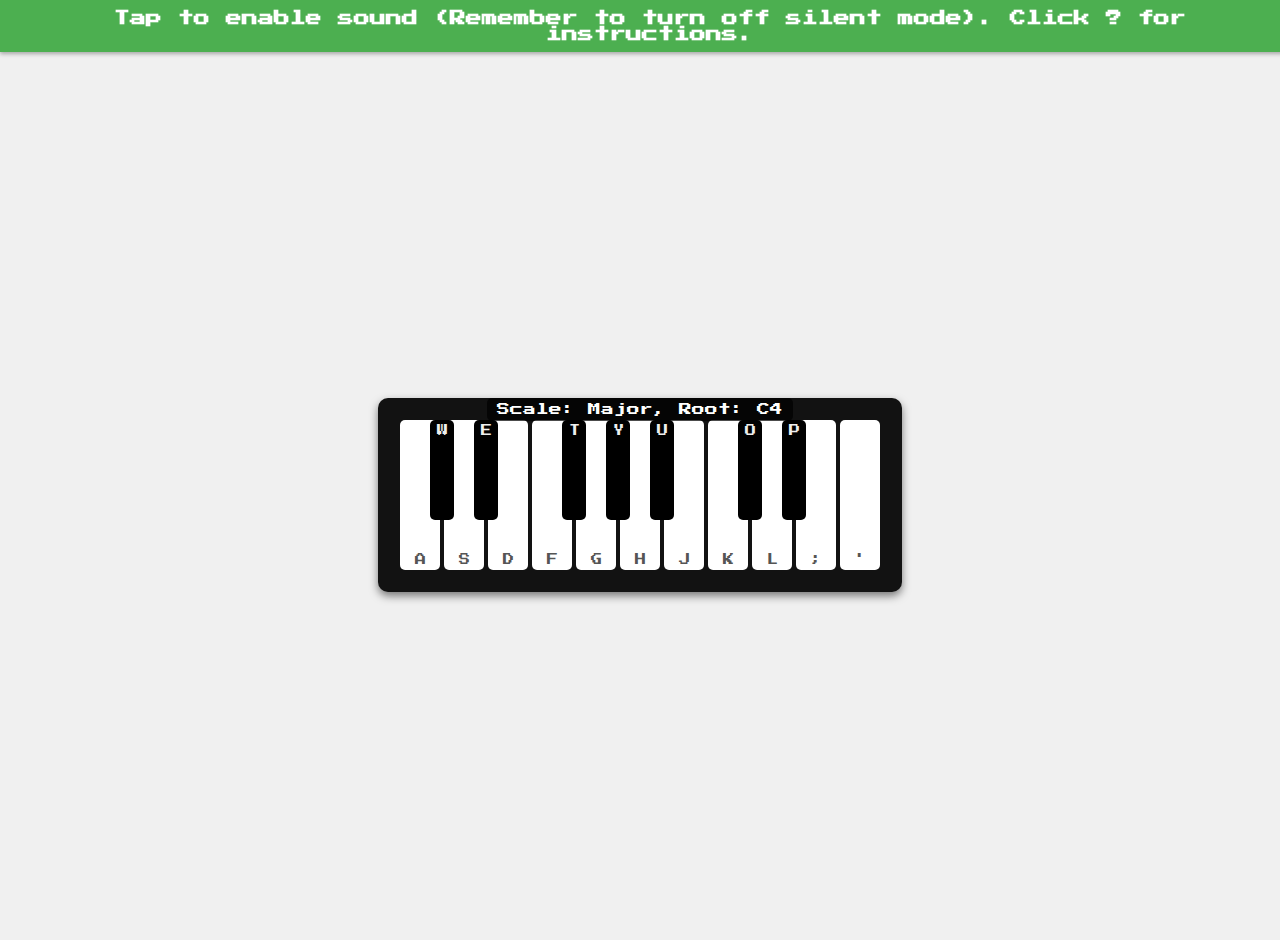
<file: keyboard/index.html>
<!DOCTYPE html>
<html lang="en">
<head>
    <meta charset="UTF-8">
    <meta name="viewport" content="width=device-width, initial-scale=1.0">
    <title>Scale-Based Keyboard</title>
    <link rel="icon"
          href="/static/favicon.ico"
          type="image/png">
    <link href="https://fonts.googleapis.com/css2?family=Press+Start+2P&display=swap" rel="stylesheet">
    <!-- <script src="https://unpkg.com/tone"></script> -->
    <style>
        body {
            display: flex;
            justify-content: center;
            align-items: center;
            min-height: 100vh;
            background-color: #f0f0f0;
            font-family: 'Press Start 2P', cursive;
            margin: 0;
            /* put instruction on top */
            flex-direction: column;
            padding: 20px;
        }

        .piano {
            display: flex;
            padding: 20px;
            border-radius: 10px;
            background-color: #121212;
            box-shadow: 0 4px 8px rgba(0, 0, 0, 0.5);
            overflow: hidden;
            user-select: none;
            position: relative;
        }

        .key {
            width: 40px;
            height: 150px;
            margin: 2px;
            border-radius: 5px;
            background-color: #fff;
            cursor: pointer;
            transition: background-color 0.1s ease;
            display: flex;
            justify-content: center;
            align-items: flex-end;
            padding-bottom: 5px;
            box-sizing: border-box;
            position: relative;
        }

        .key.black {
            background-color: #000;
            color: #fff;
            width: 24px;
            height: 100px;
            margin-left: -12px;
            margin-right: -12px;
            z-index: 1;
            align-items: flex-start;
            padding-bottom: 0;
            padding-top: 5px;
        }

        .key.active {
            background-color: #ddd;
        }

        .key.black.active {
            background-color: #333;
        }

        .key-label {
            font-size: 0.7em;
            color: #555;
        }

        .key.black .key-label {
            color: #eee;
        }

        @media (max-width: 768px) {
            .piano {
                transform: scale(0.9);
                transform-origin: center top;
                margin-bottom: 20px;
            }

            .key {
                width: 45px;
            }

            .key.black {
                width: 28px;
            }
        }

        @media (max-width: 600px) {
            .piano {
                transform: scale(0.8);
                transform-origin: center top;
            }

            body {
                padding: 10px;
            }
        }

        @media (max-width: 480px) {
            .piano {
                transform: scale(0.7);
                transform-origin: center top;
            }

            .controls-container {
                transform: scale(0.9);
                transform-origin: bottom right;
            }
        }

        .instrument-text {
            position: absolute;
            top: 0px;
            left: 50%;
            transform: translateX(-50%);
            color: white;
            font-size: 0.8em;
            pointer-events: none;
            background-color: rgba(0, 0, 0, 0.7);
            padding: 5px 10px;
            border-radius: 5px;
            z-index: 2;
            white-space: nowrap;
            overflow: hidden;
            text-overflow: ellipsis;
            max-width: 400px;
        }

        /* instruction */
        .instructions {
            position: relative;
            background-color: #121212;
            color: #fff;
            padding: 15px 25px;
            border-radius: 10px;
            box-shadow: 0 4px 8px rgba(0, 0, 0, 0.5);
            font-family: 'Press Start 2P', cursive;
            font-size: 0.7em;
            margin-bottom: 20px;
            max-width: 600px;
            line-height: 1.6;
        }

        .instructions-header {
            display: flex;
            justify-content: space-between;
            align-items: center;
            margin-bottom: 10px;
        }

        .instructions-header h3 {
            margin: 0;
            color: #4CAF50;
            font-size: 1.1em;
        }

        .instructions ul {
            list-style-type: none;
            padding-left: 0;
        }

        .instructions li {
            margin: 10px 0;
        }

        .scale-list {
            display: grid;
            grid-template-columns: repeat(3, 1fr);
            gap: 10px;
            margin-top: 10px;
            font-size: 0.9em;
        }

        .scale-list li {
            margin: 2px 0;
        }

        .key-icon {
            display: inline-block;
            background-color: #333;
            color: #fff;
            padding: 2px 5px;
            border-radius: 4px;
            margin-right: 5px;
            font-size: 0.9em;
        }

        .toggle-button {
            position: absolute;
            top: 10px;
            right: 10px;
            background-color: rgba(51, 51, 51, 0.7);
            color: #fff;
            border: none;
            border-radius: 50%;
            width: 24px;
            height: 24px;
            font-size: 16px;
            cursor: pointer;
            display: flex;
            justify-content: center;
            align-items: center;
            padding: 0;
            line-height: 1;
            z-index: 10;
        }

        .toggle-button:hover {
            background-color: rgba(68, 68, 68, 0.9);
        }

        .instructions-content {
            max-height: 1000px;
            overflow: hidden;
        }

        .instructions-content.hidden {
            max-height: 0;
        }

        .instructions.collapsed {
            background-color: transparent;
            box-shadow: none;
            padding: 0;
            width: 30px;
            height: 30px;
            display: flex;
            justify-content: center;
            align-items: center;
        }

        .instructions.collapsed .instructions-header {
            display: none;
        }

</style>
</head>
<body>

    <div class="instructions" id="instructionsContainer">
        <div class="instructions-header">
            <h3>Keyboard Controls</h3>
        </div>
        <button id="toggleInstructions" class="toggle-button">×</button>
        <div id="instructionsContent" class="instructions-content">
        <ul>
            <li><span class="key-icon">↑</span><span class="key-icon">↓</span> Change octave</li>
            <li><span class="key-icon">Shift</span> Reduce volume</li>
            <li><span class="key-icon">←</span><span class="key-icon">→</span> Change root note</li>
            <li><span class="key-icon">1</span>-<span class="key-icon">9</span> Change scale mode:
                <ul class="scale-list">
                    <li><span class="key-icon">1</span> Major</li>
                    <li><span class="key-icon">2</span> Dorian</li>
                    <li><span class="key-icon">3</span> Phrygian</li>
                    <li><span class="key-icon">4</span> Lydian</li>
                    <li><span class="key-icon">5</span> Mixolydian</li>
                    <li><span class="key-icon">6</span> Locrian</li>
                    <li><span class="key-icon">7</span> Harmonic Minor</li>
                    <li><span class="key-icon">8</span> Japanese</li>
                    <li><span class="key-icon">9</span> Blues</li>
                    <li><span class="key-icon">0</span> Chinese</li>
                </ul>
            </li>
            <li>Type to play notes (A-L, W-P keys)</li>
            <li>Recording:
                <ul>
                    <li><span class="key-icon">●</span> Start/stop recording</li>
                    <li><span class="key-icon">▶</span> Play/stop recorded music</li>
                    <li><span class="key-icon">♫</span> Playback in orignal (default) / current scale</li>
                    <li><span class="key-icon">↓</span> Save recording to file</li>
                    <li><span class="key-icon">↑</span> Load recording from file</li>
                </ul>
            </li>
        </ul>
        </div>
    </div>

    <div class="piano">
        <div class="instrument-text">Scale: Major, Root: C4</div>
        <div class="key" data-note="C4" data-key="a"><span class="key-label">A</span></div>
        <div class="key black" data-note="C#4" data-key="w"><span class="key-label">W</span></div>
        <div class="key" data-note="D4" data-key="s"><span class="key-label">S</span></div>
        <div class="key black" data-note="D#4" data-key="e"><span class="key-label">E</span></div>
        <div class="key" data-note="E4" data-key="d"><span class="key-label">D</span></div>
        <div class="key" data-note="F4" data-key="f"><span class="key-label">F</span></div>
        <div class="key black" data-note="F#4" data-key="t"><span class="key-label">T</span></div>
        <div class="key" data-note="G4" data-key="g"><span class="key-label">G</span></div>
        <div class="key black" data-note="G#4" data-key="y"><span class="key-label">Y</span></div>
        <div class="key" data-note="A4" data-key="h"><span class="key-label">H</span></div>
        <div class="key black" data-note="A#4" data-key="u"><span class="key-label">U</span></div>
        <div class="key" data-note="B4" data-key="j"><span class="key-label">J</span></div>
        <div class="key" data-note="C5" data-key="k"><span class="key-label">K</span></div>
        <div class="key black" data-note="C#5" data-key="o"><span class="key-label">O</span></div>
        <div class="key" data-note="D5" data-key="l"><span class="key-label">L</span></div>
        <div class="key black" data-note="D#5" data-key="p"><span class="key-label">P</span></div>
        <div class="key" data-note="E5" data-key=";"><span class="key-label">;</span></div>
        <div class="key" data-note="F5" data-key="'"><span class="key-label">'</span></div>
    </div>

    <script>

        // Create audio context initialization for mobile
        function initAudioContext() {
            const audioMessage = document.createElement('div');
            audioMessage.id = 'audio-message';
            audioMessage.textContent = 'Tap to enable sound (Remember to turn off silent mode). Click ? for instructions.';
            audioMessage.style.position = 'fixed';
            audioMessage.style.top = '0';
            audioMessage.style.left = '0';
            audioMessage.style.width = '100%';
            audioMessage.style.padding = '10px';
            audioMessage.style.backgroundColor = '#4CAF50';
            audioMessage.style.color = 'white';
            audioMessage.style.textAlign = 'center';
            audioMessage.style.zIndex = '1000';
            audioMessage.style.boxShadow = '0 2px 4px rgba(0,0,0,0.3)';
            audioMessage.style.fontWeight = 'bold';
            audioMessage.style.cursor = 'pointer'; // Add cursor pointer to show it's clickable
            document.body.appendChild(audioMessage);

            // Function to load Tone.js dynamically
            function loadToneJs() {
                return new Promise((resolve, reject) => {
                    // If Tone is already defined, resolve immediately
                    if (window.Tone) {
                        resolve(window.Tone);
                        return;
                    }

                    // Create script element to load Tone.js
                    const script = document.createElement('script');
                    script.src = 'https://unpkg.com/tone';
                    script.async = true;

                    script.onload = () => {
                        console.log('Tone.js loaded successfully');
                        resolve(window.Tone);
                    };

                    script.onerror = () => {
                        reject(new Error('Failed to load Tone.js'));
                    };

                    document.head.appendChild(script);
                });
            }

            async function startAudio() {
                try {
                    // First load Tone.js if not already loaded
                    const Tone = await loadToneJs();

                    // Then start audio context
                    await Tone.start();
                    console.log('Audio context started');

                    // Remove message and initialize the keyboard
                    document.body.removeChild(audioMessage);
                    initializeKeyboard();
                } catch (error) {
                    console.error('Error starting audio:', error);
                    audioMessage.textContent = 'Error loading audio. Tap to try again.';
                }

                // Remove event listeners
                document.removeEventListener('touchstart', startAudio);
                document.removeEventListener('mousedown', startAudio);
                document.removeEventListener('keydown', startAudio);
                if (audioMessage) {
                    audioMessage.removeEventListener('click', startAudio);
                }
            }

            // Add click handler directly to the message
            audioMessage.addEventListener('click', startAudio);

            // Also listen for any interaction
            document.addEventListener('touchstart', startAudio);
            document.addEventListener('mousedown', startAudio);
            document.addEventListener('keydown', startAudio);
        }

        // Call the function to set up audio context initialization
        initAudioContext();

        // window.addEventListener('load', () => {
        function initializeKeyboard() {
            const piano = document.querySelector('.piano');
            const keys = document.querySelectorAll('.key');
            const pressedKeys = new Set();
            let octave = 4;
            let activeKeys = new Map();
            let velocity = 0.8;
            let currentScale = 1;
            let rootNote = 'C';
            let instrumentText = document.querySelector('.instrument-text');
            const synths = {
                1: new Tone.PolySynth(Tone.Synth).toDestination(),
            };
            let currentSynth = synths[1];

            const scales = {
                1: { name: "Major", intervals: [0, 2, 4, 5, 7, 9, 11] },
                2: { name: "Dorian", intervals: [0, 2, 3, 5, 7, 9, 10] },
                3: { name: "Phrygian", intervals: [0, 1, 3, 5, 7, 8, 10] },
                4: { name: "Lydian", intervals: [0, 2, 4, 6, 7, 9, 11] },
                5: { name: "Mixolydian", intervals: [0, 2, 4, 5, 7, 9, 10] },
                6: { name: "Locrian", intervals: [0, 1, 3, 5, 6, 8, 10] },
                7: { name: "Harmonic Minor", intervals: [0, 2, 3, 5, 7, 8, 11] },
                8: { name: "Japanese", intervals: [0, 2, 3, 7, 8] },
                // 9: { name: "Blues", intervals: [0, 2, 3, 4, 5, 7, 10] },
                9: { name: "Pentatonic (m)", intervals: [0, 3, 5, 7, 10] },
                // 0: { name: "Custom", intervals: [0, 1, 2, 3, 4, 5, 6, 7, 8, 9, 10, 11] }
                0: { name: "Chinese", intervals: [0, 2, 4, 7, 9] }
            };

            const notes = ['C', 'C#', 'D', 'D#', 'E', 'F', 'F#', 'G', 'G#', 'A', 'A#', 'B'];
            const keyMap = {
                'a': 0, 'w': 1, 's': 2, 'e': 3, 'd': 4,
                'f': 5, 't': 6, 'g': 7, 'y': 8, 'h': 9,
                'u': 10, 'j': 11, 'k': 12, 'o': 13, 'l': 14,
                'p': 15, ';': 16, "'": 17
            };

            const whiteKeys = ['a', 's', 'd', 'f', 'g', 'h', 'j', 'k', 'l', ';', "'"];
            const blackKeys = ['w', 'e', 't', 'y', 'u', 'o', 'p'];

            function getNoteFromInterval(rootNote, interval, octave) {
                const rootNoteIndex = notes.indexOf(rootNote);
                if (rootNoteIndex === -1) {
                    console.error("Invalid root note:", rootNote);
                    return '';
                }
                let noteIndex = (rootNoteIndex + interval) % 12;
                if (noteIndex < 0) {
                    noteIndex += 12;
                }
                let newOctave = octave + Math.floor((rootNoteIndex + interval) / 12);
                return { noteName: notes[noteIndex], octave: newOctave };
            }

            function updateNotes() {
                const scale = scales[currentScale];
                const rootNoteIndex = notes.indexOf(rootNote);
                const currentOctave = parseInt(octave);

                const scaleNotes = scale.intervals.map(interval => {
                    const noteInfo = getNoteFromInterval(rootNote, interval, currentOctave);
                    return noteInfo.noteName + noteInfo.octave;
                });

                const whiteKeyOrder = whiteKeys;
                const blackKeyOrder = blackKeys;
                const blackKeyOffsets = [1, 3, 6, 8, 10, 13, 15];

                whiteKeyOrder.forEach((keyDataKey, index) => {
                    const keyElement = document.querySelector(`[data-key="${keyDataKey}"]`);
                    if (keyElement) {
                        const scaleIndex = index % scaleNotes.length;
                        const octaveOffset = Math.floor(index / scaleNotes.length);
                        const baseNote = scaleNotes[scaleIndex].slice(0, -1);
                        const baseOctave = parseInt(scaleNotes[scaleIndex].slice(-1));
                        keyElement.dataset.note = baseNote + (baseOctave + octaveOffset);
                    }
                });

                blackKeyOrder.forEach((keyDataKey, index) => {
                    const keyElement = document.querySelector(`[data-key="${keyDataKey}"]`);
                    if (keyElement && index < blackKeyOffsets.length) {
                        const noteInfo = getNoteFromInterval(rootNote, blackKeyOffsets[index], currentOctave);
                        keyElement.dataset.note = noteInfo.noteName + noteInfo.octave;
                    }
                });

                updateKeyColors();
            }

            function updateKeyColors() {
                const scale = scales[currentScale];
                keys.forEach(key => {
                    const note = key.dataset.note;
                    const noteName = note.slice(0, -1);
                    const isScaleNote = scale.intervals.some(interval => {
                        const calculatedNoteInfo = getNoteFromInterval(rootNote, interval, parseInt(octave));
                        return calculatedNoteInfo.noteName === noteName;
                    });

                    // Check if this is the root note or an octave of the root note
                    const isRootNote = noteName === rootNote;

                    if (whiteKeys.includes(key.dataset.key)) {
                        if (!isScaleNote) {
                            console.warn("White key playing a non-scale note:", note);
                            key.classList.add('black'); // Indicate error visually
                        } else {
                            key.classList.remove('black');
                        }
                        // Add root note highlighting
                        if (isRootNote) {
                            key.style.borderLeft = '5px solid #4CAF50';
                            key.style.borderRight = '5px solid #4CAF50';
                            key.style.borderTop = '5px solid #4CAF50';
                            // key.style.borderBottom = '5px solid #4CAF50';
                        } else {
                            key.style.borderLeft = '';
                            key.style.borderRight = '';
                            key.style.borderTop = '';
                            // key.style.borderBottom = '';
                        }
                    } else if (blackKeys.includes(key.dataset.key)) {
                        const baseNoteIndex = notes.indexOf(noteName);
                        const isSharpOrFlat = baseNoteIndex !== -1 && notes[baseNoteIndex].includes('#');
                        if (!isSharpOrFlat && isScaleNote) {
                            key.classList.remove('black'); // Allow black keys to be part of the scale (e.g., F# in G Major)
                        } else if (isSharpOrFlat) {
                            key.classList.add('black');
                        } else if (!isScaleNote) {
                            key.classList.add('black');
                        }
                        // Add root note highlighting for black keys
                        if (isRootNote) {
                            key.style.borderLeft = '5px solid #4CAF50';
                            key.style.borderRight = '5px solid #4CAF50';
                            key.style.borderTop = '5px solid #4CAF50';
                            // key.style.borderBottom = '5px solid #4CAF50';
                        } else {
                            key.style.borderLeft = '';
                            key.style.borderRight = '';
                            key.style.borderTop = '';
                            // key.style.borderBottom = '';
                        }
                    }
                });
            }

            function updateInstrumentText() {
                instrumentText.textContent = `Scale: ${scales[currentScale].name}, Root: ${rootNote}${octave}`;
            }

            // Save load functionalities start
            // Add recording functionality
            let isRecording = false;
            let recordedNotes = [];
            let recordingStartTime = 0;
            let recordingTimer = null;
            let isPlaying = false;
            let playbackTimer = null;

            function startRecording() {
                if (isRecording) return;
                isRecording = true;
                recordedNotes = [];
                recordingStartTime = Date.now();
                updateRecordButton();

                // Show recording indicator
                const recordingIndicator = document.createElement('div');
                recordingIndicator.id = 'recording-indicator';
                recordingIndicator.textContent = 'Recording...';
                recordingIndicator.style.position = 'absolute';
                recordingIndicator.style.bottom = '10px';
                recordingIndicator.style.left = '50%';
                recordingIndicator.style.transform = 'translateX(-50%)';
                recordingIndicator.style.color = 'red';
                recordingIndicator.style.fontWeight = 'bold';
                recordingIndicator.style.padding = '5px 10px';
                recordingIndicator.style.backgroundColor = 'rgba(0, 0, 0, 0.7)';
                recordingIndicator.style.borderRadius = '5px';
                recordingIndicator.style.zIndex = '3';
                piano.appendChild(recordingIndicator);
            }

            function stopRecording() {
                if (!isRecording) return;
                isRecording = false;
                updateRecordButton();

                // Remove recording indicator
                const recordingIndicator = document.getElementById('recording-indicator');
                if (recordingIndicator) recordingIndicator.remove();

                // Show save dialog if we have recorded notes
                if (recordedNotes.length > 0) {
                    showSaveDialog();
                }
            }

            // function recordNote(note, velocity, isNoteOn) {
            //     if (!isRecording) return;
            //     const timestamp = Date.now() - recordingStartTime;
            //     recordedNotes.push({
            //         note,
            //         velocity,
            //         timestamp,
            //         isNoteOn
            //     });
            // }

            // Update the recordNote function to store relative scale information
            function recordNote(note, velocity, isNoteOn) {
                if (!isRecording) return;
                const timestamp = Date.now() - recordingStartTime;

                // Extract the note name and octave
                const noteName = note.slice(0, -1);  // e.g., "C" from "C4"
                const noteOctave = parseInt(note.slice(-1));

                // Find the current scale and root note at this point in time
                const currentScaleInfo = {
                    scale: currentScale,
                    scaleName: scales[currentScale].name,
                    rootNote: rootNote,
                    octave: noteOctave
                };

                // Calculate relative position in the scale
                const rootIndex = notes.indexOf(rootNote);
                const noteIndex = notes.indexOf(noteName);

                // Calculate the relative position considering octaves
                // below incorrect calculate C5-B4 (should be 1 semitone but calculated as 12+11)
                // const absoluteSemitones = (noteOctave - octave) * 12 + ((noteIndex - rootIndex + 12) % 12);
                const absoluteSemitones = (noteOctave - octave) * 12 + noteIndex - rootIndex;

                // Find degree in the scale (1-based index in the scale)
                const scaleIntervals = scales[currentScale].intervals;
                let scaleDegree = -1;
                let closestScaleTone = -1;

                for (let i = 0; i < scaleIntervals.length; i++) {
                    if (scaleIntervals[i] === (noteIndex - rootIndex + 12) % 12) {
                        scaleDegree = i + 1; // 1-based index
                        break;
                    }

                    // Find closest scale tone if not exact match
                    if (closestScaleTone === -1 ||
                        Math.abs(scaleIntervals[i] - (noteIndex - rootIndex + 12) % 12) <
                        Math.abs(scaleIntervals[closestScaleTone] - (noteIndex - rootIndex + 12) % 12)) {
                        closestScaleTone = i;
                    }
                }

                recordedNotes.push({
                    note, // Keep the actual note for backward compatibility
                    velocity,
                    timestamp,
                    isNoteOn,
                    scaleInfo: currentScaleInfo,
                    relativeInfo: {
                        rootNote: rootNote,
                        absoluteSemitones: absoluteSemitones,
                        scaleDegree: scaleDegree,
                        isScaleTone: scaleDegree !== -1
                    }
                });
            }

            function playRecording(useOriginalScale = false) {
                if (isPlaying || recordedNotes.length === 0) return;
                isPlaying = true;
                updatePlayButton();

                let currentIndex = 0;
                const startTime = Date.now();

                // Store the original scale and root note to restore later if needed
                const originalUIScale = currentScale;
                const originalUIRoot = rootNote;
                const originalUIOctave = octave;

                // Only track scale changes if we're using the original scale
                const scaleChangePoints = [];
                if (useOriginalScale) {
                    let lastScale = null;
                    recordedNotes.forEach((note, index) => {
                        if (note.scaleInfo && (!lastScale ||
                            lastScale.scale !== note.scaleInfo.scale ||
                            lastScale.rootNote !== note.scaleInfo.rootNote ||
                            lastScale.octave !== note.scaleInfo.octave)) {

                            scaleChangePoints.push({
                                index: index,
                                timestamp: note.timestamp,
                                scaleInfo: note.scaleInfo
                            });
                            lastScale = note.scaleInfo;
                        }
                    });
                }

                playbackTimer = setInterval(() => {
                    const currentTime = Date.now() - startTime;

                    // Only apply scale changes if we're using the original scale
                    if (useOriginalScale) {
                        for (const changePoint of scaleChangePoints) {
                            if (changePoint.timestamp <= currentTime && !changePoint.applied) {
                                // Update the UI scale
                                currentScale = changePoint.scaleInfo.scale;
                                rootNote = changePoint.scaleInfo.rootNote;
                                octave = changePoint.scaleInfo.octave;
                                updateNotes();
                                updateInstrumentText();
                                changePoint.applied = true;
                            }
                        }
                    }

                    while (currentIndex < recordedNotes.length && recordedNotes[currentIndex].timestamp <= currentTime) {
                        const noteEvent = recordedNotes[currentIndex];

                        // Determine which note to play
                        let noteToPlay = noteEvent.note;

                        // If we're not using the original scale, calculate the note based on relative position
                        if (!useOriginalScale && noteEvent.relativeInfo) {
                            const relativeInfo = noteEvent.relativeInfo;

                            if (relativeInfo.scaleDegree !== -1) {
                                // It's a scale tone - use the corresponding degree in the current scale
                                const currentScaleIntervals = scales[currentScale].intervals;

                                // Get the degree within the current scale
                                const degreeIndex = (relativeInfo.scaleDegree - 1) % currentScaleIntervals.length;
                                const interval = currentScaleIntervals[degreeIndex];
                                const extra_octaves = Math.floor(relativeInfo.absoluteSemitones / 12);
                                const noteInfo = getNoteFromInterval(rootNote, interval, parseInt(octave));
                                noteToPlay = noteInfo.noteName + (noteInfo.octave + extra_octaves);
                            } else {
                                // It's not a scale tone - use absolute semitones from root
                                const rootIndex = notes.indexOf(rootNote);
                                const noteSemitoneDistance = relativeInfo.absoluteSemitones + rootIndex;
                                const targetOctave = parseInt(octave) + Math.floor(noteSemitoneDistance / 12);
                                const targetSemitone = noteSemitoneDistance % 12;
                                noteToPlay = notes[targetSemitone] + targetOctave;
                            }

                        }

                        if (noteEvent.isNoteOn) {
                            playSound(noteToPlay, noteEvent.velocity);

                            // Highlight the key
                            const keyElement = findKeyByNote(noteToPlay);
                            if (keyElement) keyElement.classList.add('active');
                        } else {
                            stopSound(noteToPlay);

                            // Remove highlight
                            const keyElement = findKeyByNote(noteToPlay);
                            if (keyElement) keyElement.classList.remove('active');
                        }

                        currentIndex++;
                    }

                    if (currentIndex >= recordedNotes.length) {
                        stopPlayback();

                        // If we were using the original scale, restore the UI to what it was
                        if (useOriginalScale) {
                            setTimeout(() => {
                                currentScale = originalUIScale;
                                rootNote = originalUIRoot;
                                octave = originalUIOctave;
                                updateNotes();
                                updateInstrumentText();
                            }, 500); // Small delay to let final notes finish
                        }
                    }
                }, 10);
            }

            function stopPlayback() {
                if (!isPlaying) return;
                clearInterval(playbackTimer);
                isPlaying = false;
                updatePlayButton();

                // Release all keys that might still be pressed
                releaseAllKeys();
            }

            function findKeyByNote(noteName) {
                let foundKey = null;
                keys.forEach(key => {
                    if (key.dataset.note === noteName) {
                        foundKey = key;
                    }
                });
                return foundKey;
            }

            function updateRecordButton() {
                const recordButton = document.getElementById('record-button');
                if (recordButton) {
                    recordButton.textContent = isRecording ? '■' : '●';
                    recordButton.style.backgroundColor = isRecording ? '#ff5252' : '#616161';
                }
            }

            function updatePlayButton() {
                const playButton = document.getElementById('play-button');
                if (playButton) {
                    playButton.textContent = isPlaying ? '■' : '▶';
                    playButton.style.backgroundColor = isPlaying ? '#ff9800' : '#616161';
                }
            }

            function showSaveDialog() {
                // Create modal dialog
                const modal = document.createElement('div');
                modal.style.position = 'fixed';
                modal.style.top = '0';
                modal.style.left = '0';
                modal.style.width = '100%';
                modal.style.height = '100%';
                modal.style.backgroundColor = 'rgba(0, 0, 0, 0.7)';
                modal.style.display = 'flex';
                modal.style.justifyContent = 'center';
                modal.style.alignItems = 'center';
                modal.style.zIndex = '1000';

                // Create dialog content
                const dialog = document.createElement('div');
                dialog.style.backgroundColor = '#121212';
                dialog.style.padding = '20px';
                dialog.style.borderRadius = '10px';
                dialog.style.width = '80%';
                dialog.style.maxWidth = '400px';
                dialog.style.fontFamily = "'Press Start 2P', cursive";
                dialog.style.color = 'white';

                // Title
                const title = document.createElement('h3');
                title.textContent = 'Save Recording';
                title.style.marginTop = '0';
                title.style.color = '#4CAF50';

                // File name input
                const fileNameLabel = document.createElement('label');
                fileNameLabel.textContent = 'Recording Name:';
                fileNameLabel.style.display = 'block';
                fileNameLabel.style.marginBottom = '5px';

                const fileNameInput = document.createElement('input');
                fileNameInput.type = 'text';
                fileNameInput.value = `Piano_Recording_${new Date().toISOString().slice(0,10)}`;
                fileNameInput.style.width = '100%';
                fileNameInput.style.padding = '8px';
                fileNameInput.style.marginBottom = '15px';
                fileNameInput.style.backgroundColor = '#333';
                fileNameInput.style.border = 'none';
                fileNameInput.style.borderRadius = '4px';
                fileNameInput.style.color = 'white';
                fileNameInput.style.fontFamily = "'Press Start 2P', cursive";
                fileNameInput.style.fontSize = '0.8em';

                // Format selection
                const formatLabel = document.createElement('label');
                formatLabel.textContent = 'Format:';
                formatLabel.style.display = 'block';
                formatLabel.style.marginBottom = '5px';

                const formatSelect = document.createElement('select');
                formatSelect.style.width = '100%';
                formatSelect.style.padding = '8px';
                formatSelect.style.marginBottom = '20px';
                formatSelect.style.backgroundColor = '#333';
                formatSelect.style.border = 'none';
                formatSelect.style.borderRadius = '4px';
                formatSelect.style.color = 'white';
                formatSelect.style.fontFamily = "'Press Start 2P', cursive";
                formatSelect.style.fontSize = '0.8em';

                const formatOptions = ['JSON', 'MIDI-like (JSON)'];
                formatOptions.forEach(format => {
                    const option = document.createElement('option');
                    option.value = format;
                    option.textContent = format;
                    formatSelect.appendChild(option);
                });

                // Buttons
                const buttonContainer = document.createElement('div');
                buttonContainer.style.display = 'flex';
                buttonContainer.style.justifyContent = 'space-between';

                const cancelButton = document.createElement('button');
                cancelButton.textContent = 'Cancel';
                cancelButton.style.padding = '8px 15px';
                cancelButton.style.backgroundColor = '#616161';
                cancelButton.style.border = 'none';
                cancelButton.style.borderRadius = '4px';
                cancelButton.style.color = 'white';
                cancelButton.style.cursor = 'pointer';
                cancelButton.style.fontFamily = "'Press Start 2P', cursive";
                cancelButton.style.fontSize = '0.8em';

                const saveButton = document.createElement('button');
                saveButton.textContent = 'Save';
                saveButton.style.padding = '8px 15px';
                saveButton.style.backgroundColor = '#4CAF50';
                saveButton.style.border = 'none';
                saveButton.style.borderRadius = '4px';
                saveButton.style.color = 'white';
                saveButton.style.cursor = 'pointer';
                saveButton.style.fontFamily = "'Press Start 2P', cursive";
                saveButton.style.fontSize = '0.8em';

                // Append elements
                buttonContainer.appendChild(cancelButton);
                buttonContainer.appendChild(saveButton);

                dialog.appendChild(title);
                dialog.appendChild(fileNameLabel);
                dialog.appendChild(fileNameInput);
                dialog.appendChild(formatLabel);
                dialog.appendChild(formatSelect);
                dialog.appendChild(buttonContainer);

                modal.appendChild(dialog);
                document.body.appendChild(modal);

                // Button events
                cancelButton.addEventListener('click', () => {
                    document.body.removeChild(modal);
                });

                saveButton.addEventListener('click', () => {
                    const fileName = fileNameInput.value || 'Piano_Recording';
                    const format = formatSelect.value;
                    saveRecording(fileName, format);
                    document.body.removeChild(modal);
                });
            }

            function saveRecording(fileName, format) {
                let dataToSave;
                let fileExtension;

                if (format === 'JSON') {
                    // Basic JSON format with recording metadata
                    dataToSave = {
                        name: fileName,
                        date: new Date().toISOString(),
                        scale: scales[currentScale].name,
                        rootNote: rootNote,
                        notes: recordedNotes
                    };
                    fileExtension = 'json';
                } else {
                    // MIDI-like format
                    dataToSave = {
                        name: fileName,
                        date: new Date().toISOString(),
                        format: 'MIDI-like',
                        scale: scales[currentScale].name,
                        rootNote: rootNote,
                        tracks: [
                            {
                                instrument: 'piano',
                                events: recordedNotes.map(note => ({
                                    type: note.isNoteOn ? 'noteOn' : 'noteOff',
                                    note: note.note,
                                    velocity: note.velocity,
                                    time: note.timestamp
                                }))
                            }
                        ]
                    };
                    fileExtension = 'pkeys';
                }

                const jsonString = JSON.stringify(dataToSave, null, 2);
                const blob = new Blob([jsonString], { type: 'application/json' });
                const url = URL.createObjectURL(blob);

                // Create download link
                const downloadLink = document.createElement('a');
                downloadLink.href = url;
                downloadLink.download = `${fileName}.${fileExtension}`;

                // Trigger download and cleanup
                document.body.appendChild(downloadLink);
                downloadLink.click();
                document.body.removeChild(downloadLink);
                URL.revokeObjectURL(url);

                // Show notification
                const notification = document.createElement('div');
                notification.textContent = 'Recording saved!';
                notification.style.position = 'fixed';
                notification.style.bottom = '20px';
                notification.style.right = '20px';
                notification.style.backgroundColor = '#4CAF50';
                notification.style.color = 'white';
                notification.style.padding = '10px 20px';
                notification.style.borderRadius = '5px';
                notification.style.fontFamily = "'Press Start 2P', cursive";
                notification.style.fontSize = '0.8em';
                notification.style.zIndex = '1001';

                document.body.appendChild(notification);

                // Remove notification after 3 seconds
                setTimeout(() => {
                    if (document.body.contains(notification)) {
                        document.body.removeChild(notification);
                    }
                }, 3000);
            }

            // Add load recording functionality
            function loadRecording(file) {
                const reader = new FileReader();

                reader.onload = function(event) {
                    try {
                        const data = JSON.parse(event.target.result);

                        // Check if valid recording file
                        if (Array.isArray(data.notes) || (data.tracks && Array.isArray(data.tracks[0].events))) {
                            // Extract notes depending on format
                            if (Array.isArray(data.notes)) {
                                recordedNotes = data.notes;
                            } else if (data.tracks && Array.isArray(data.tracks[0].events)) {
                                recordedNotes = data.tracks[0].events.map(event => ({
                                    note: event.note,
                                    velocity: event.velocity,
                                    timestamp: event.time,
                                    isNoteOn: event.type === 'noteOn'
                                }));
                            }

                            // Set scale and root note if available
                            if (data.scale) {
                                for (const key in scales) {
                                    if (scales[key].name === data.scale) {
                                        currentScale = parseInt(key);
                                        break;
                                    }
                                }
                            }

                            if (data.rootNote && notes.includes(data.rootNote)) {
                                rootNote = data.rootNote;
                            }

                            updateNotes();
                            updateInstrumentText();

                            // Show success notification
                            showNotification('Recording loaded successfully!', '#4CAF50');
                        } else {
                            showNotification('Invalid recording file format', '#f44336');
                        }
                    } catch (error) {
                        console.error('Error loading recording:', error);
                        showNotification('Error loading recording file', '#f44336');
                    }
                };

                reader.readAsText(file);
            }

            function showNotification(message, color) {
                const notification = document.createElement('div');
                notification.textContent = message;
                notification.style.position = 'fixed';
                notification.style.bottom = '50px';
                notification.style.right = '20px';
                notification.style.backgroundColor = color || '#4CAF50';
                notification.style.color = 'white';
                notification.style.padding = '10px 20px';
                notification.style.borderRadius = '5px';
                notification.style.fontFamily = "'Press Start 2P', cursive";
                notification.style.fontSize = '0.8em';
                notification.style.zIndex = '1001';

                document.body.appendChild(notification);

                setTimeout(() => {
                    if (document.body.contains(notification)) {
                        document.body.removeChild(notification);
                    }
                }, 3000);
            }

            // State for the toggle
            let useOriginalScale = true;

            // Create control buttons
            function createControlButtons() {
                const controlsContainer = document.createElement('div');
                // below are styles if it is part of piano
                controlsContainer.className = 'controls-container';
                controlsContainer.style.position = 'absolute';
                controlsContainer.style.bottom = '0px'; // '10px';
                controlsContainer.style.right = '10px';
                controlsContainer.style.display = 'flex';
                controlsContainer.style.gap = '5px';

                const recordButton = document.createElement('button');
                recordButton.id = 'record-button';
                recordButton.title = 'Record music';
                recordButton.textContent = '●';
                recordButton.style.width = '30px';
                recordButton.style.height = '30px';
                recordButton.style.borderRadius = '50%';
                recordButton.style.border = 'none';
                recordButton.style.backgroundColor = '#616161';
                recordButton.style.color = 'white';
                recordButton.style.cursor = 'pointer';
                recordButton.style.display = 'flex';
                recordButton.style.justifyContent = 'center';
                recordButton.style.alignItems = 'center';
                recordButton.style.fontSize = '14px';

                const playButton = document.createElement('button');
                playButton.id = 'play-button';
                playButton.title = 'Play recording';
                playButton.textContent = '▶';
                playButton.style.width = '30px';
                playButton.style.height = '30px';
                playButton.style.borderRadius = '50%';
                playButton.style.border = 'none';
                playButton.style.backgroundColor = '#616161';
                playButton.style.color = 'white';
                playButton.style.cursor = 'pointer';
                playButton.style.display = 'flex';
                playButton.style.justifyContent = 'center';
                playButton.style.alignItems = 'center';
                playButton.style.fontSize = '14px';

                const loadButton = document.createElement('button');
                loadButton.id = 'load-button';
                loadButton.title = 'Load recording from file';
                loadButton.textContent = '↑';
                loadButton.style.width = '30px';
                loadButton.style.height = '30px';
                loadButton.style.borderRadius = '50%';
                loadButton.style.border = 'none';
                loadButton.style.backgroundColor = '#616161';
                loadButton.style.color = 'white';
                loadButton.style.cursor = 'pointer';
                loadButton.style.display = 'flex';
                loadButton.style.justifyContent = 'center';
                loadButton.style.alignItems = 'center';
                loadButton.style.fontSize = '14px';

                const saveButton = document.createElement('button');
                saveButton.id = 'save-button';
                saveButton.textContent = '↓';
                saveButton.title = 'Save recording to file';
                saveButton.style.width = '30px';
                saveButton.style.height = '30px';
                saveButton.style.borderRadius = '50%';
                saveButton.style.border = 'none';
                saveButton.style.backgroundColor = '#616161';
                saveButton.style.color = 'white';
                saveButton.style.cursor = 'pointer';
                saveButton.style.display = 'flex';
                saveButton.style.justifyContent = 'center';
                saveButton.style.alignItems = 'center';
                saveButton.style.fontSize = '14px';

                recordButton.addEventListener('click', () => {
                    if (isRecording) {
                        stopRecording();
                    } else {
                        if (isPlaying) stopPlayback();
                        startRecording();
                    }
                });

                playButton.addEventListener('click', () => {
                    if (isPlaying) {
                        stopPlayback();
                    } else {
                        if (isRecording) stopRecording();
                        playRecording(useOriginalScale);
                    }
                });

                saveButton.addEventListener('click', () => {
                    if (recordedNotes.length > 0) {
                        showSaveDialog();
                    } else {
                        showNotification('Nothing to save! Record something first.', '#f44336');
                    }
                });

                loadButton.addEventListener('click', () => {
                    // Create hidden file input
                    const fileInput = document.createElement('input');
                    fileInput.type = 'file';
                    fileInput.accept = '.json,.pkeys';
                    fileInput.style.display = 'none';

                    fileInput.addEventListener('change', (event) => {
                        if (event.target.files.length > 0) {
                            loadRecording(event.target.files[0]);
                        }
                        document.body.removeChild(fileInput);
                    });

                    document.body.appendChild(fileInput);
                    fileInput.click();
                });

                controlsContainer.appendChild(recordButton);
                controlsContainer.appendChild(playButton);
                controlsContainer.appendChild(loadButton);
                controlsContainer.appendChild(saveButton);

                const helpButton = document.getElementById('toggleInstructions');
                if (helpButton) {
                    // Remove the help button from its current location
                    helpButton.parentNode.removeChild(helpButton);
                    helpButton.title = 'Show/hide instructions (shortcut "?" key)';

                    // Reset positioning to match other buttons
                    helpButton.style.position = 'static';
                    helpButton.style.top = 'auto';
                    helpButton.style.right = 'auto';
                    helpButton.style.width = '30px';
                    helpButton.style.height = '30px';
                    helpButton.style.fontSize = '14px';
                    helpButton.style.display = 'flex';
                    helpButton.style.justifyContent = 'center';
                    helpButton.style.alignItems = 'center';

                    // Add to controls container
                    controlsContainer.appendChild(helpButton);
                }

                // reinterpret the playing
                const scaleToggleButton = document.createElement('button');
                scaleToggleButton.id = 'scale-toggle-button';
                scaleToggleButton.textContent = '♫';
                scaleToggleButton.title = 'Toggle playback scale: Currently using original scale';
                scaleToggleButton.style.width = '30px';
                scaleToggleButton.style.height = '30px';
                scaleToggleButton.style.borderRadius = '50%';
                scaleToggleButton.style.border = 'none';
                scaleToggleButton.style.backgroundColor = '#616161';
                scaleToggleButton.style.color = 'white';
                scaleToggleButton.style.cursor = 'pointer';
                scaleToggleButton.style.display = 'flex';
                scaleToggleButton.style.justifyContent = 'center';
                scaleToggleButton.style.alignItems = 'center';
                scaleToggleButton.style.fontSize = '14px';

                scaleToggleButton.addEventListener('click', () => {
                    useOriginalScale = !useOriginalScale;
                    scaleToggleButton.title = useOriginalScale ?
                        'Toggle playback scale: Currently using original scale' :
                        'Toggle playback scale: Currently reinterpreting to current scale';
                    scaleToggleButton.style.backgroundColor = useOriginalScale ? '#616161' : '#2196F3';

                    // If already playing, restart with new setting
                    if (isPlaying) {
                        stopPlayback();
                        playRecording(useOriginalScale);
                    }

                    showNotification(useOriginalScale ?
                        'Using original recorded scale' :
                        'Reinterpreting to current scale',
                        useOriginalScale ? '#616161' : '#2196F3');
                });

                controlsContainer.appendChild(scaleToggleButton);

                // piano.appendChild(controlsContainer);
                document.body.appendChild(controlsContainer);
            }

            function createMobileControls() {
                // Only create mobile controls if we're on a touch device
                if (!('ontouchstart' in window)) return;

                const mobileControlsContainer = document.createElement('div');
                mobileControlsContainer.className = 'mobile-controls';
                mobileControlsContainer.style.display = 'flex';
                mobileControlsContainer.style.flexWrap = 'wrap';
                mobileControlsContainer.style.gap = '8px';
                mobileControlsContainer.style.padding = '10px';
                mobileControlsContainer.style.backgroundColor = 'rgba(18, 18, 18, 0.8)';
                mobileControlsContainer.style.borderRadius = '10px';
                mobileControlsContainer.style.marginTop = '15px';
                mobileControlsContainer.style.justifyContent = 'center';
                mobileControlsContainer.style.maxWidth = '100%';
                mobileControlsContainer.style.boxSizing = 'border-box';

                // Create octave controls
                const octaveControls = createControlGroup('Octave');
                const octaveUpBtn = createControlButton('↑', 'Octave Up');
                const octaveDownBtn = createControlButton('↓', 'Octave Down');

                octaveUpBtn.addEventListener('click', () => {
                    octave = Math.min(octave + 1, 8);
                    updateNotes();
                    updateInstrumentText();
                    releaseAllKeys();
                });

                octaveDownBtn.addEventListener('click', () => {
                    octave = Math.max(octave - 1, 0);
                    updateNotes();
                    updateInstrumentText();
                    releaseAllKeys();
                });

                octaveControls.appendChild(octaveUpBtn);
                octaveControls.appendChild(octaveDownBtn);

                // Create root note controls
                const rootControls = createControlGroup('Root');
                const rootLeftBtn = createControlButton('←', 'Previous Root');
                const rootRightBtn = createControlButton('→', 'Next Root');

                rootLeftBtn.addEventListener('click', () => {
                    const currentRootIndex = notes.indexOf(rootNote);
                    if (currentRootIndex > 0) {
                        rootNote = notes[currentRootIndex - 1];
                    } else {
                        rootNote = notes[11];
                    }
                    updateNotes();
                    updateInstrumentText();
                    releaseAllKeys();
                });

                rootRightBtn.addEventListener('click', () => {
                    const currentRootIndex = notes.indexOf(rootNote);
                    if (currentRootIndex < 11) {
                        rootNote = notes[currentRootIndex + 1];
                    } else {
                        rootNote = notes[0];
                    }
                    updateNotes();
                    updateInstrumentText();
                    releaseAllKeys();
                });

                rootControls.appendChild(rootLeftBtn);
                rootControls.appendChild(rootRightBtn);

                // Create scale selector
                const scaleControls = createControlGroup('Scale');

                // Create scale buttons
                for (let i = 1; i <= 9; i++) {
                    const scaleBtn = createControlButton(i.toString(), scales[i].name);
                    scaleBtn.addEventListener('click', () => {
                        currentScale = i;
                        updateNotes();
                        updateInstrumentText();
                        releaseAllKeys();

                        // Highlight active scale button
                        document.querySelectorAll('.scale-btn').forEach(btn => {
                            btn.style.backgroundColor = '#616161';
                        });
                        scaleBtn.style.backgroundColor = '#4CAF50';
                    });
                    scaleBtn.classList.add('scale-btn');
                    if (i === currentScale) {
                        scaleBtn.style.backgroundColor = '#4CAF50';
                    }
                    scaleControls.appendChild(scaleBtn);
                }

                // // Add velocity control (substitute for Shift key)
                // const velocityControls = createControlGroup('Velocity');
                // const velocitySlider = document.createElement('input');
                // velocitySlider.type = 'range';
                // velocitySlider.min = '0.1';
                // velocitySlider.max = '1.0';
                // velocitySlider.step = '0.1';
                // velocitySlider.value = velocity.toString();
                // velocitySlider.style.width = '100%';
                // velocitySlider.style.accentColor = '#4CAF50';

                // velocitySlider.addEventListener('input', () => {
                //     velocity = parseFloat(velocitySlider.value);
                // });

                // velocityControls.appendChild(velocitySlider);

                // Add all control groups to the container
                mobileControlsContainer.appendChild(octaveControls);
                mobileControlsContainer.appendChild(rootControls);
                mobileControlsContainer.appendChild(scaleControls);
                // mobileControlsContainer.appendChild(velocityControls);

                // Add collapse/expand button
                const toggleControlsBtn = document.createElement('button');
                toggleControlsBtn.textContent = '▼';
                toggleControlsBtn.style.position = 'absolute';
                toggleControlsBtn.style.top = '5px';
                toggleControlsBtn.style.right = '5px';
                toggleControlsBtn.style.backgroundColor = 'transparent';
                toggleControlsBtn.style.border = 'none';
                toggleControlsBtn.style.color = 'white';
                toggleControlsBtn.style.fontSize = '12px';
                toggleControlsBtn.style.padding = '5px';
                toggleControlsBtn.style.cursor = 'pointer';

                mobileControlsContainer.appendChild(toggleControlsBtn);

                // Collapsible functionality
                let controlsVisible = true;
                const contentElements = Array.from(mobileControlsContainer.children).filter(el => el !== toggleControlsBtn);

                toggleControlsBtn.addEventListener('click', () => {
                    controlsVisible = !controlsVisible;
                    contentElements.forEach(el => {
                        el.style.display = controlsVisible ? 'flex' : 'none';
                    });
                    toggleControlsBtn.textContent = controlsVisible ? '▼' : '▲';
                    mobileControlsContainer.style.padding = controlsVisible ? '10px' : '5px';
                });

                // Helper functions for creating controls
                function createControlGroup(labelText) {
                    const group = document.createElement('div');
                    group.style.display = 'flex';
                    group.style.flexDirection = 'column';
                    group.style.alignItems = 'center';
                    group.style.margin = '5px';

                    const label = document.createElement('div');
                    label.textContent = labelText;
                    label.style.color = 'white';
                    label.style.fontSize = '10px';
                    label.style.marginBottom = '5px';
                    label.style.fontFamily = "'Press Start 2P', cursive";

                    const controls = document.createElement('div');
                    controls.style.display = 'flex';
                    controls.style.gap = '5px';

                    group.appendChild(label);
                    group.appendChild(controls);

                    return controls;
                }

                function createControlButton(text, tooltip) {
                    const button = document.createElement('button');
                    button.textContent = text;
                    button.title = tooltip;
                    button.style.width = '40px';
                    button.style.height = '40px';
                    button.style.borderRadius = '5px';
                    button.style.border = 'none';
                    button.style.backgroundColor = '#616161';
                    button.style.color = 'white';
                    button.style.cursor = 'pointer';
                    button.style.fontFamily = "'Press Start 2P', cursive";
                    button.style.fontSize = '12px';
                    button.style.display = 'flex';
                    button.style.justifyContent = 'center';
                    button.style.alignItems = 'center';

                    return button;
                }

                document.body.appendChild(mobileControlsContainer);
            }

            // Update existing functions to work with recording
            const originalPlaySound = playSound;
            playSound = function(note, velocity) {
                originalPlaySound(note, velocity);
                if (isRecording) {
                    recordNote(note, velocity, true);
                }
            };

            const originalStopSound = stopSound;
            stopSound = function(note) {
                originalStopSound(note);
                if (isRecording) {
                    recordNote(note, 0, false);
                }
            };

            // Save load functionalities end

            updateNotes();
            updateInstrumentText();
            createControlButtons();
            createMobileControls();

            // Set up a global touch tracking system
            const touchedKeyMap = new Map(); // Maps touch identifier to currently touched key element

            // Improve the touch event handlers
            piano.addEventListener('touchstart', (event) => {
                event.preventDefault();

                // Handle each new touch
                Array.from(event.changedTouches).forEach(touch => {
                    // Find what key is under this touch point
                    const target = document.elementFromPoint(touch.clientX, touch.clientY);

                    // Only process if it's a key
                    if (target && target.classList.contains('key')) {
                        const actualNote = target.dataset.note;

                        const touchVelocity = 1; // Use consistent velocity for mobile
                        // // Calculate touch velocity based on vertical position
                        // // (higher on the key = louder)
                        // const rect = target.getBoundingClientRect();
                        // const touchY = touch.clientY - rect.top;
                        // const touchVelocity = Math.min(1, Math.max(0.2, 1 - (touchY / rect.height)));

                        // Store which key this touch ID is currently pressing
                        touchedKeyMap.set(touch.identifier, {
                            element: target,
                            note: actualNote
                        });

                        // Play the note
                        playSound(actualNote, touchVelocity);
                        target.classList.add('active');
                    }
                });
            });

            piano.addEventListener('touchmove', (event) => {
                event.preventDefault();

                // Process each moving touch
                Array.from(event.changedTouches).forEach(touch => {
                    // Find the key data for this touch ID
                    const touchData = touchedKeyMap.get(touch.identifier);
                    if (!touchData) return;

                    const currentKey = touchData.element;
                    const currentNote = touchData.note;

                    // Find what key is now under the touch point
                    const target = document.elementFromPoint(touch.clientX, touch.clientY);

                    // If we've moved off a key
                    if (!target || !target.classList.contains('key')) {
                        // Release the note
                        currentKey.classList.remove('active');
                        stopSound(currentNote);
                    }
                    // If we've moved to a different key
                    else if (target !== currentKey) {
                    // if (target !== currentKey) {

                        // Release the previous key
                        currentKey.classList.remove('active');
                        stopSound(currentNote);

                        // Play the new key
                        const newNote = target.dataset.note;
                        target.classList.add('active');
                        playSound(newNote, 0.8);

                        // Update our touch tracking map
                        touchedKeyMap.set(touch.identifier, {
                            element: target,
                            note: newNote
                        });
                    }
                });
            });

            piano.addEventListener('touchend', (event) => {
                event.preventDefault();

                // Process each ending touch
                Array.from(event.changedTouches).forEach(touch => {
                    // Find which key this touch was pressing
                    const touchData = touchedKeyMap.get(touch.identifier);

                    // Only process if we have a record of this touch
                    if (touchData) {
                        const currentKey = touchData.element;
                        const currentNote = touchData.note;

                        // Release the note
                        currentKey.classList.remove('active');
                        stopSound(currentNote);

                        // Remove from our tracking map
                        touchedKeyMap.delete(touch.identifier);
                    }
                });
            });

            piano.addEventListener('touchcancel', (event) => {
                event.preventDefault();

                // Process each cancelled touch
                Array.from(event.changedTouches).forEach(touch => {
                    // Find which key this touch was pressing
                    const touchData = touchedKeyMap.get(touch.identifier);

                    // Only process if we have a record of this touch
                    if (touchData) {
                        const currentKey = touchData.element;
                        const currentNote = touchData.note;

                        // Release the note
                        currentKey.classList.remove('active');
                        stopSound(currentNote);

                        // Remove from our tracking map
                        touchedKeyMap.delete(touch.identifier);
                    }
                });
            });

            keys.forEach(key => {
                const keyboardKey = key.dataset.key;

                key.addEventListener('mousedown', (event) => {
                    const rect = key.getBoundingClientRect();
                    const mouseX = event.clientX - rect.left;
                    velocity = Math.min(1, Math.max(0.1, mouseX / rect.width));
                    const actualNote = key.dataset.note; // This will now use the updated note from updateNotes()
                    playSound(actualNote, velocity);
                    key.classList.add('active');
                });

                key.addEventListener('mouseup', () => {
                    const actualNote = key.dataset.note; // Get current note
                    key.classList.remove('active');
                    stopSound(actualNote);
                });

                key.addEventListener('mouseleave', () => {
                    const actualNote = key.dataset.note; // Get current note
                    key.classList.remove('active');
                    stopSound(actualNote);
                });
            });

            function playSound(note, velocity) {
                if (Tone.context.state !== 'running') {
                    Tone.context.resume();
                }

                if (!pressedKeys.has(note)) {
                    currentSynth = synths[1];
                    try {
                        currentSynth.triggerAttack(note, undefined, velocity);
                        pressedKeys.add(note);
                        activeKeys.set(note, currentSynth);
                    } catch (error) {
                        console.error("Error triggering attack:", error, note);
                    }
                }
            }

            function stopSound(note) {
                const synthInstance = activeKeys.get(note);
                if (synthInstance) {
                    try {
                        synthInstance.triggerRelease(note);
                    } catch (error) {
                        console.error("Error triggering release:", error);
                    }
                    pressedKeys.delete(note);
                    activeKeys.delete(note);
                }
            }

            document.addEventListener('keydown', (event) => {

                // Prevent default for arrow keys to avoid page scrolling
                if (event.key === 'ArrowUp' || event.key === 'ArrowDown' ||
                    event.key === 'ArrowLeft' || event.key === 'ArrowRight') {
                    event.preventDefault();
                }

                const key = event.key.toLowerCase();
                const keyIndex = Object.keys(keyMap).indexOf(key);
                if (keyIndex !== -1) {
                    const actualNote = document.querySelector(`[data-key="${key}"]`).dataset.note;
                    const keyElement = document.querySelector(`[data-key="${key}"]`);
                    if (keyElement && !pressedKeys.has(actualNote)) {
                        playSound(actualNote, velocity);
                        keyElement.classList.add('active');
                    }
                }

                if (event.key === 'ArrowUp') {
                    octave = Math.min(octave + 1, 8);
                    updateNotes();
                    updateInstrumentText();
                    releaseAllKeys();
                } else if (event.key === 'ArrowDown') {
                    octave = Math.max(octave - 1, 0);
                    updateNotes();
                    updateInstrumentText();
                    releaseAllKeys();
                } else if (event.key === 'Shift') {
                    velocity = 0.2;
                } else if (event.key == '?') {
                    // Reuse the existing toggle functionality by simulating a click on the toggle button
                    const toggleButton = document.getElementById('toggleInstructions');
                    toggleButton.click();
                } else if (event.key >= '0' && event.key <= '9') {
                    const scaleNumber = parseInt(event.key);
                    if (scaleNumber >= 0 && scaleNumber <= 9) {
                        currentScale = scaleNumber;
                        updateNotes();
                        updateInstrumentText();
                        releaseAllKeys();
                    }
                } else if (event.key === 'ArrowLeft') {
                    const currentRootIndex = notes.indexOf(rootNote);
                    if (currentRootIndex > 0) {
                        rootNote = notes[currentRootIndex - 1];
                    } else {
                        rootNote = notes[11];
                    }
                    updateNotes();
                    updateInstrumentText();
                    releaseAllKeys();
                } else if (event.key === 'ArrowRight') {
                    const currentRootIndex = notes.indexOf(rootNote);
                    if (currentRootIndex < 11) {
                        rootNote = notes[currentRootIndex + 1];
                    } else {
                        rootNote = notes[0];
                    }
                    updateNotes();
                    updateInstrumentText();
                    releaseAllKeys();
                }
            });

            document.addEventListener('keyup', (event) => {
                const key = event.key.toLowerCase();
                const keyIndex = Object.keys(keyMap).indexOf(key);
                if (keyIndex !== -1) {
                    const actualNote = document.querySelector(`[data-key="${key}"]`).dataset.note;
                    const keyElement = document.querySelector(`[data-key="${key}"]`);
                    if (keyElement) {
                        keyElement.classList.remove('active');
                        stopSound(actualNote);
                    }
                } else if (event.key === 'Shift') {
                    velocity = 0.8;
                }
            });

            function releaseAllKeys() {
                activeKeys.forEach((synthInstance, note) => {
                    try {
                        synthInstance.triggerRelease(note);
                    } catch (error) {
                        console.error("Error releasing note:", note, error);
                    }
                    pressedKeys.delete(note);
                });
                activeKeys.clear();
                keys.forEach(key => key.classList.remove('active'));
            }
        }

        document.addEventListener('DOMContentLoaded', function() {
            const toggleButton = document.getElementById('toggleInstructions');
            const instructionsContent = document.getElementById('instructionsContent');
            const instructionsContainer = document.getElementById('instructionsContainer');

            toggleButton.addEventListener('click', function() {
                instructionsContent.classList.toggle('hidden');
                instructionsContainer.classList.toggle('collapsed');
                toggleButton.textContent = instructionsContent.classList.contains('hidden') ? '?' : '×';
            });

            // Initialize in collapsed state
            instructionsContent.classList.add('hidden');
            instructionsContainer.classList.add('collapsed');
            toggleButton.textContent = '?';
            // also hide toggle button, it will be reveal after piano is loaded
            toggleButton.style.display = 'none';
        });


    </script>
</body>
</html>
</file>
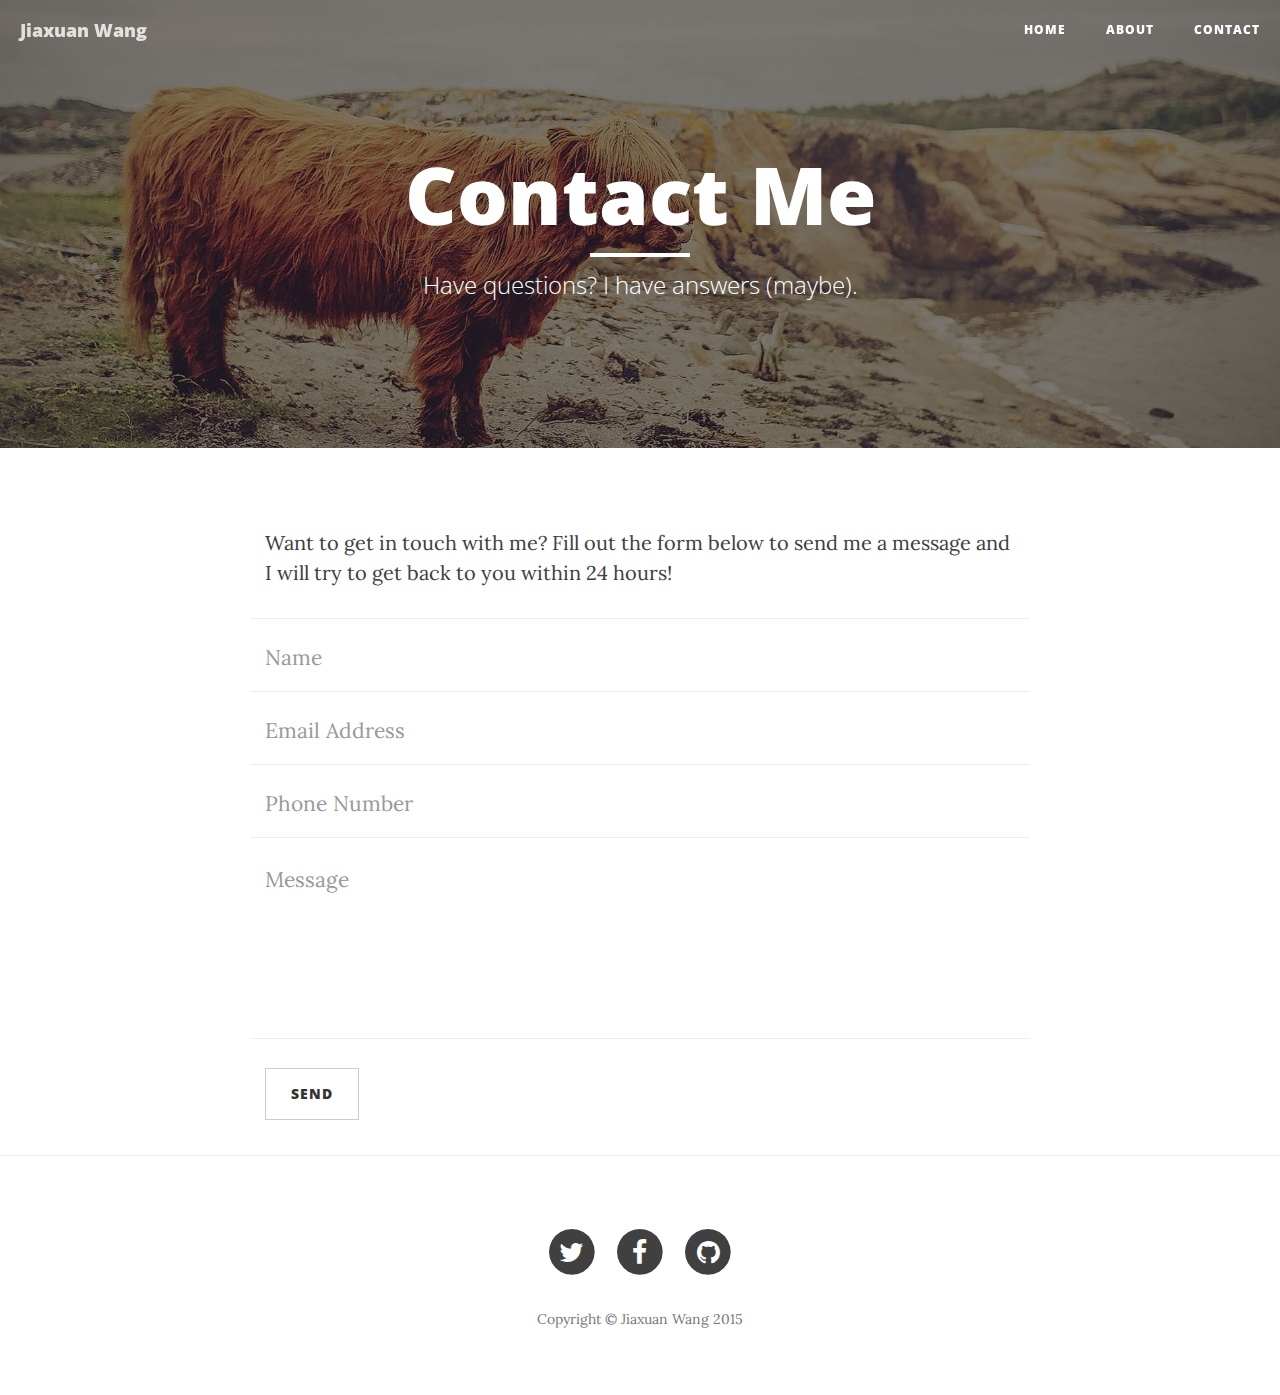
<file: blog/contact/index.html>
<!DOCTYPE html>
<html lang="en">

<head>
  <link rel="shortcut icon"
	href="/static/favicon.ico?version=0.04"
	type="image/x-icon">
  <link rel="icon"
	href="/static/favicon.ico"
	type="image/png">

    <meta charset="utf-8">
    <meta http-equiv="X-UA-Compatible" content="IE=edge">
    <meta name="viewport" content="width=device-width, initial-scale=1">
    <meta name="description" content="">
    <meta name="author" content="">

    <title>Jiaxuan's Blog - Contact</title>

    <!-- Bootstrap Core CSS -->
    <link href="/static/blog_static/css/bootstrap.min.css" rel="stylesheet">

    <!-- Custom CSS -->
    <link href="/static/blog_static/css/clean-blog.min.css" rel="stylesheet">

    <!-- Custom Fonts -->
    <link href="http://maxcdn.bootstrapcdn.com/font-awesome/4.1.0/css/font-awesome.min.css" rel="stylesheet" type="text/css">
    <link href='http://fonts.googleapis.com/css?family=Lora:400,700,400italic,700italic' rel='stylesheet' type='text/css'>
    <link href='http://fonts.googleapis.com/css?family=Open+Sans:300italic,400italic,600italic,700italic,800italic,400,300,600,700,800' rel='stylesheet' type='text/css'>

    <!-- HTML5 Shim and Respond.js IE8 support of HTML5 elements and media queries -->
    <!-- WARNING: Respond.js doesn't work if you view the page via file:// -->
    <!--[if lt IE 9]>
        <script src="https://oss.maxcdn.com/libs/html5shiv/3.7.0/html5shiv.js"></script>
        <script src="https://oss.maxcdn.com/libs/respond.js/1.4.2/respond.min.js"></script>
    <![endif]-->

</head>

<body>

    <!-- Navigation -->
    <nav class="navbar navbar-default navbar-custom navbar-fixed-top">
        <div class="container-fluid">
            <!-- Brand and toggle get grouped for better mobile display -->
            <div class="navbar-header page-scroll">
                <button type="button" class="navbar-toggle" data-toggle="collapse" data-target="#bs-example-navbar-collapse-1">
                    <span class="sr-only">Toggle navigation</span>
                    <span class="icon-bar"></span>
                    <span class="icon-bar"></span>
                    <span class="icon-bar"></span>
                </button>
                <a class="navbar-brand" href="/blog">Jiaxuan Wang</a>
            </div>

            <!-- Collect the nav links, forms, and other content for toggling -->
            <div class="collapse navbar-collapse" id="bs-example-navbar-collapse-1">
                <ul class="nav navbar-nav navbar-right">
                    <li>
                        <a href="/blog">Home</a>
                    </li>
                    <li>
                        <a href="/blog/about">About</a>
                    </li>
                    <li>
                        <a href="/blog/contact">Contact</a>
                    </li>
                </ul>
            </div>
            <!-- /.navbar-collapse -->
        </div>
        <!-- /.container -->
    </nav>

    <!-- Page Header -->
    <!-- Set your background image for this header on the line below. -->
    <header class="intro-header" style="background-image: url('/static/blog_static/img/contact-bg.jpg')">
        <div class="container">
            <div class="row">
                <div class="col-lg-8 col-lg-offset-2 col-md-10 col-md-offset-1">
                    <div class="page-heading">
                        <h1>Contact Me</h1>
                        <hr class="small">
                        <span class="subheading">Have questions? I have answers (maybe).</span>
                    </div>
                </div>
            </div>
        </div>
    </header>

    <!-- Main Content -->
    <div class="container">
        <div class="row">
            <div class="col-lg-8 col-lg-offset-2 col-md-10 col-md-offset-1">
                <p>Want to get in touch with me? Fill out the form below to send me a message and I will try to get back to you within 24 hours!</p>
                <!-- Contact Form - Enter your email address on line 19 of the mail/contact_me.php file to make this form work. -->
                <!-- WARNING: Some web hosts do not allow emails to be sent through forms to common mail hosts like Gmail or Yahoo. It's recommended that you use a private domain email address! -->
                <!-- NOTE: To use the contact form, your site must be on a live web host with PHP! The form will not work locally! -->
                <form name="sentMessage" id="contactForm" novalidate>
                    <div class="row control-group">
                        <div class="form-group col-xs-12 floating-label-form-group controls">
                            <label>Name</label>
                            <input type="text" class="form-control" placeholder="Name" id="name" required data-validation-required-message="Please enter your name.">
                            <p class="help-block text-danger"></p>
                        </div>
                    </div>
                    <div class="row control-group">
                        <div class="form-group col-xs-12 floating-label-form-group controls">
                            <label>Email Address</label>
                            <input type="email" class="form-control" placeholder="Email Address" id="email" required data-validation-required-message="Please enter your email address.">
                            <p class="help-block text-danger"></p>
                        </div>
                    </div>
                    <div class="row control-group">
                        <div class="form-group col-xs-12 floating-label-form-group controls">
                            <label>Phone Number</label>
                            <input type="tel" class="form-control" placeholder="Phone Number" id="phone" required data-validation-required-message="Please enter your phone number.">
                            <p class="help-block text-danger"></p>
                        </div>
                    </div>
                    <div class="row control-group">
                        <div class="form-group col-xs-12 floating-label-form-group controls">
                            <label>Message</label>
                            <textarea rows="5" class="form-control" placeholder="Message" id="message" required data-validation-required-message="Please enter a message."></textarea>
                            <p class="help-block text-danger"></p>
                        </div>
                    </div>
                    <br>
                    <div id="success"></div>
                    <div class="row">
                        <div class="form-group col-xs-12">
                            <button type="submit" class="btn btn-default">Send</button>
                        </div>
                    </div>
                </form>
            </div>
        </div>
    </div>

    <hr>

    <!-- Footer -->
    <footer>
        <div class="container">
            <div class="row">
                <div class="col-lg-8 col-lg-offset-2 col-md-10 col-md-offset-1">
                    <ul class="list-inline text-center">
                        <li>
                            <a href="https://twitter.com/naming_is_hard">
                                <span class="fa-stack fa-lg">
                                    <i class="fa fa-circle fa-stack-2x"></i>
                                    <i class="fa fa-twitter fa-stack-1x fa-inverse"></i>
                                </span>
                            </a>
                        </li>
                        <li>
                            <a href="https://www.facebook.com/profile.php?id=100006474186271">
                                <span class="fa-stack fa-lg">
                                    <i class="fa fa-circle fa-stack-2x"></i>
                                    <i class="fa fa-facebook fa-stack-1x fa-inverse"></i>
                                </span>
                            </a>
                        </li>
                        <li>
                            <a href="https://github.com/nathanwang000">
                                <span class="fa-stack fa-lg">
                                    <i class="fa fa-circle fa-stack-2x"></i>
                                    <i class="fa fa-github fa-stack-1x fa-inverse"></i>
                                </span>
                            </a>
                        </li>
                    </ul>
                    <p class="copyright text-muted">Copyright &copy; Jiaxuan Wang 2015</p>
                </div>
            </div>
        </div>
    </footer>

    <!-- jQuery -->
    <script src="/static/blog_static/js/jquery.js"></script>

    <!-- Bootstrap Core JavaScript -->
    <script src="/static/blog_static/js/bootstrap.min.js"></script>

    <!-- Custom Theme JavaScript -->
    <script src="/static/blog_static/js/clean-blog.min.js"></script>

</body>

</html>
</file>
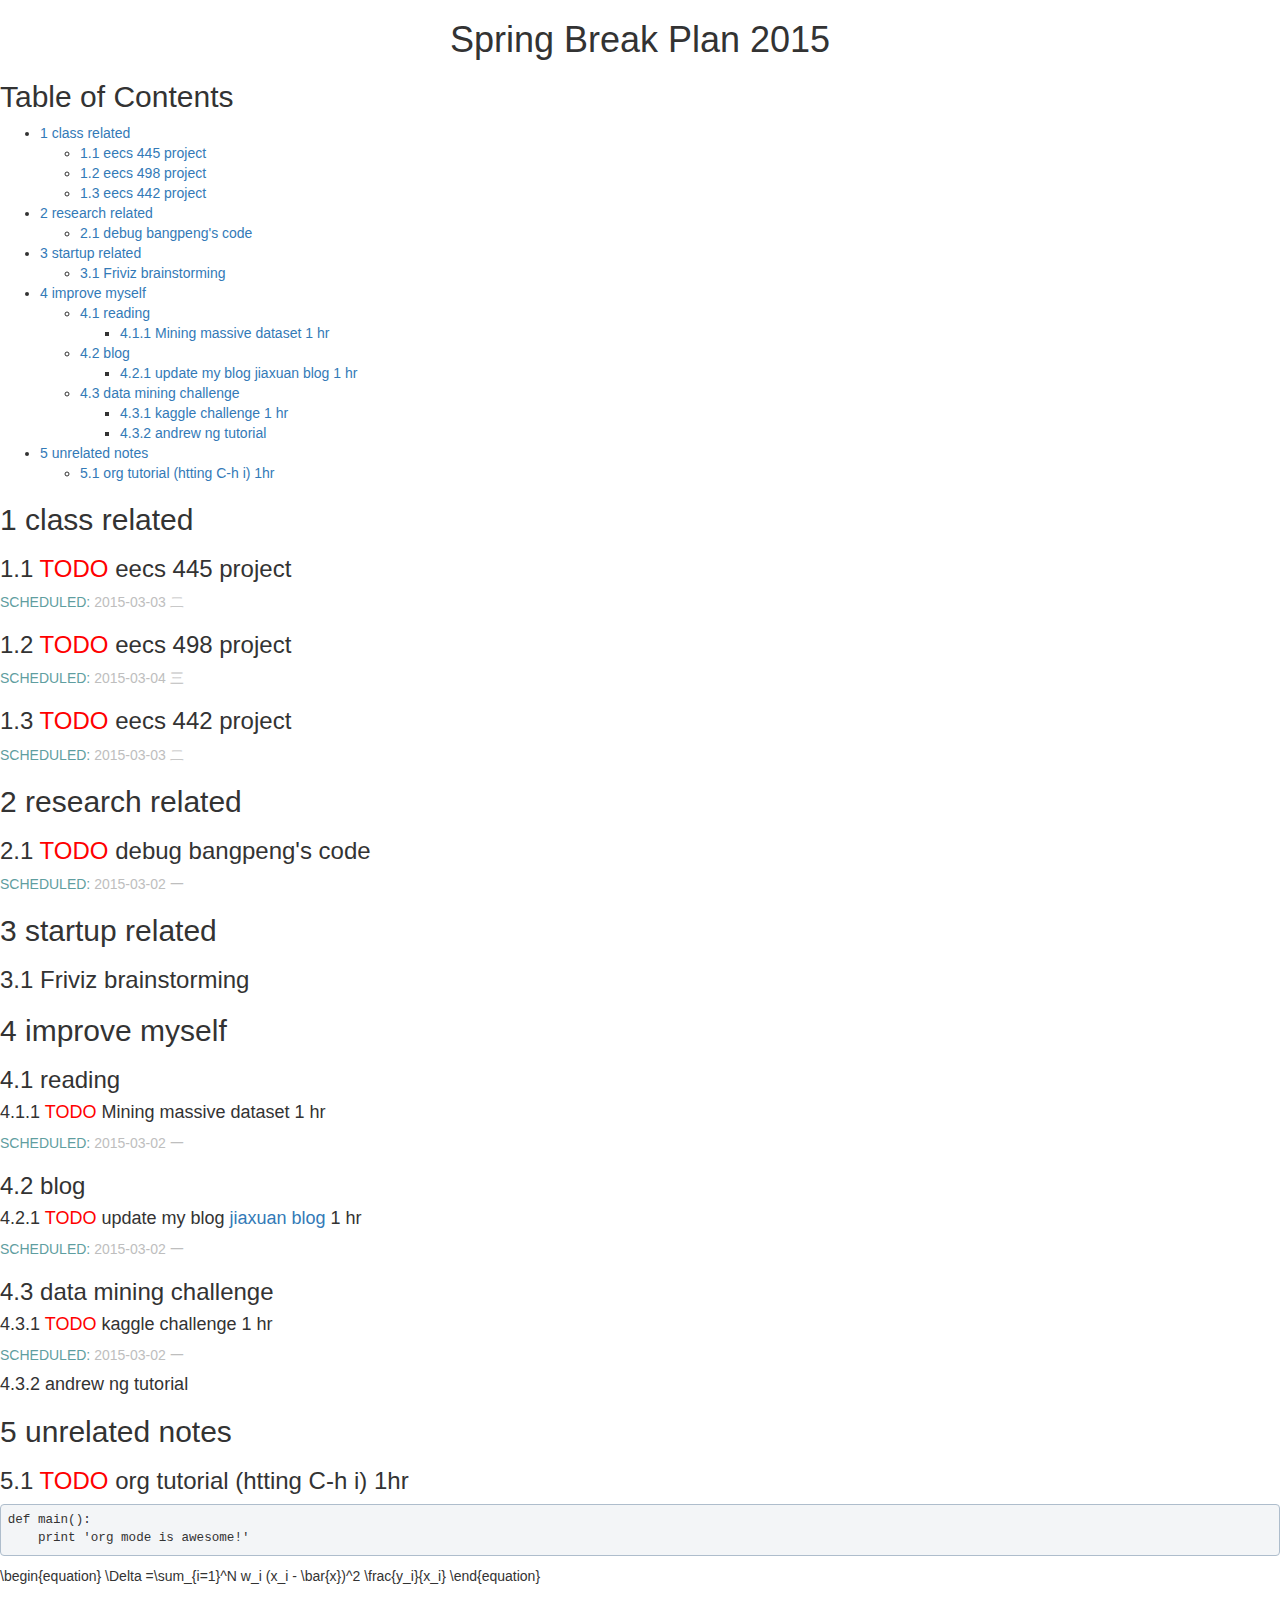
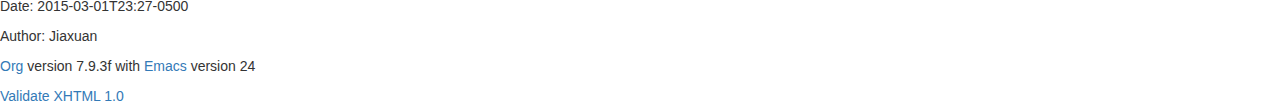
<file: static/blog_static/todo.html>
<?xml version="1.0" encoding="utf-8"?>
<!DOCTYPE html PUBLIC "-//W3C//DTD XHTML 1.0 Strict//EN"
               "http://www.w3.org/TR/xhtml1/DTD/xhtml1-strict.dtd">
<html xmlns="http://www.w3.org/1999/xhtml" lang="en" xml:lang="en">
<head>
<title>Spring Break Plan 2015</title>
<meta http-equiv="Content-Type" content="text/html;charset=utf-8"/>
<meta name="title" content="Spring Break Plan 2015"/>
<meta name="generator" content="Org-mode"/>
<meta name="generated" content="2015-03-01T23:27-0500"/>
<meta name="author" content="Jiaxuan"/>
<meta name="description" content=""/>
<meta name="keywords" content=""/>
<link href="css/bootstrap.min.css" rel="stylesheet">
<style type="text/css">
 <!--/*--><![CDATA[/*><!--*/
  html { font-family: Times, serif; font-size: 12pt; }
  .title  { text-align: center; }
  .todo   { color: red; }
  .done   { color: green; }
  .tag    { background-color: #add8e6; font-weight:normal }
  .target { }
  .timestamp { color: #bebebe; }
  .timestamp-kwd { color: #5f9ea0; }
  .right  {margin-left:auto; margin-right:0px;  text-align:right;}
  .left   {margin-left:0px;  margin-right:auto; text-align:left;}
  .center {margin-left:auto; margin-right:auto; text-align:center;}
  p.verse { margin-left: 3% }
  pre {
	border: 1pt solid #AEBDCC;
	background-color: #F3F5F7;
	padding: 5pt;
	font-family: courier, monospace;
        font-size: 90%;
        overflow:auto;
  }
  table { border-collapse: collapse; }
  td, th { vertical-align: top;  }
  th.right  { text-align:center;  }
  th.left   { text-align:center;   }
  th.center { text-align:center; }
  td.right  { text-align:right;  }
  td.left   { text-align:left;   }
  td.center { text-align:center; }
  dt { font-weight: bold; }
  div.figure { padding: 0.5em; }
  div.figure p { text-align: center; }
  div.inlinetask {
    padding:10px;
    border:2px solid gray;
    margin:10px;
    background: #ffffcc;
  }
  textarea { overflow-x: auto; }
  .linenr { font-size:smaller }
  .code-highlighted {background-color:#ffff00;}
  .org-info-js_info-navigation { border-style:none; }
  #org-info-js_console-label { font-size:10px; font-weight:bold;
                               white-space:nowrap; }
  .org-info-js_search-highlight {background-color:#ffff00; color:#000000;
                                 font-weight:bold; }
  /*]]>*/-->
</style>
<script type="text/javascript">
/*
@licstart  The following is the entire license notice for the
JavaScript code in this tag.

Copyright (C) 2012-2013 Free Software Foundation, Inc.

The JavaScript code in this tag is free software: you can
redistribute it and/or modify it under the terms of the GNU
General Public License (GNU GPL) as published by the Free Software
Foundation, either version 3 of the License, or (at your option)
any later version.  The code is distributed WITHOUT ANY WARRANTY;
without even the implied warranty of MERCHANTABILITY or FITNESS
FOR A PARTICULAR PURPOSE.  See the GNU GPL for more details.

As additional permission under GNU GPL version 3 section 7, you
may distribute non-source (e.g., minimized or compacted) forms of
that code without the copy of the GNU GPL normally required by
section 4, provided you include this license notice and a URL
through which recipients can access the Corresponding Source.


@licend  The above is the entire license notice
for the JavaScript code in this tag.
*/
<!--/*--><![CDATA[/*><!--*/
 function CodeHighlightOn(elem, id)
 {
   var target = document.getElementById(id);
   if(null != target) {
     elem.cacheClassElem = elem.className;
     elem.cacheClassTarget = target.className;
     target.className = "code-highlighted";
     elem.className   = "code-highlighted";
   }
 }
 function CodeHighlightOff(elem, id)
 {
   var target = document.getElementById(id);
   if(elem.cacheClassElem)
     elem.className = elem.cacheClassElem;
   if(elem.cacheClassTarget)
     target.className = elem.cacheClassTarget;
 }
/*]]>*///-->
</script>
<script type="text/javascript" src="http://orgmode.org/mathjax/MathJax.js">
/**
 *
 * @source: http://orgmode.org/mathjax/MathJax.js
 *
 * @licstart  The following is the entire license notice for the
 *  JavaScript code in http://orgmode.org/mathjax/MathJax.js.
 *
 * Copyright (C) 2012-2013  MathJax
 *
 * Licensed under the Apache License, Version 2.0 (the "License");
 * you may not use this file except in compliance with the License.
 * You may obtain a copy of the License at
 *
 *     http://www.apache.org/licenses/LICENSE-2.0
 *
 * Unless required by applicable law or agreed to in writing, software
 * distributed under the License is distributed on an "AS IS" BASIS,
 * WITHOUT WARRANTIES OR CONDITIONS OF ANY KIND, either express or implied.
 * See the License for the specific language governing permissions and
 * limitations under the License.
 *
 * @licend  The above is the entire license notice
 * for the JavaScript code in http://orgmode.org/mathjax/MathJax.js.
 *
 */

/*
@licstart  The following is the entire license notice for the
JavaScript code below.

Copyright (C) 2012-2013 Free Software Foundation, Inc.

The JavaScript code below is free software: you can
redistribute it and/or modify it under the terms of the GNU
General Public License (GNU GPL) as published by the Free Software
Foundation, either version 3 of the License, or (at your option)
any later version.  The code is distributed WITHOUT ANY WARRANTY;
without even the implied warranty of MERCHANTABILITY or FITNESS
FOR A PARTICULAR PURPOSE.  See the GNU GPL for more details.

As additional permission under GNU GPL version 3 section 7, you
may distribute non-source (e.g., minimized or compacted) forms of
that code without the copy of the GNU GPL normally required by
section 4, provided you include this license notice and a URL
through which recipients can access the Corresponding Source.


@licend  The above is the entire license notice
for the JavaScript code below.
*/
<!--/*--><![CDATA[/*><!--*/
    MathJax.Hub.Config({
        // Only one of the two following lines, depending on user settings
        // First allows browser-native MathML display, second forces HTML/CSS
        //  config: ["MMLorHTML.js"], jax: ["input/TeX"],
            jax: ["input/TeX", "output/HTML-CSS"],
        extensions: ["tex2jax.js","TeX/AMSmath.js","TeX/AMSsymbols.js",
                     "TeX/noUndefined.js"],
        tex2jax: {
            inlineMath: [ ["\\(","\\)"] ],
            displayMath: [ ['$$','$$'], ["\\[","\\]"], ["\\begin{displaymath}","\\end{displaymath}"] ],
            skipTags: ["script","noscript","style","textarea","pre","code"],
            ignoreClass: "tex2jax_ignore",
            processEscapes: false,
            processEnvironments: true,
            preview: "TeX"
        },
        showProcessingMessages: true,
        displayAlign: "center",
        displayIndent: "2em",

        "HTML-CSS": {
             scale: 100,
             availableFonts: ["STIX","TeX"],
             preferredFont: "TeX",
             webFont: "TeX",
             imageFont: "TeX",
             showMathMenu: true,
        },
        MMLorHTML: {
             prefer: {
                 MSIE:    "MML",
                 Firefox: "MML",
                 Opera:   "HTML",
                 other:   "HTML"
             }
        }
    });
/*]]>*///-->
</script>
</head>
<body>

<div id="preamble">

</div>

<div id="content">
<h1 class="title">Spring Break Plan 2015</h1>


<div id="table-of-contents">
<h2>Table of Contents</h2>
<div id="text-table-of-contents">
<ul>
<li><a href="#sec-1">1 class related</a>
<ul>
<li><a href="#sec-1-1">1.1 eecs 445 project</a></li>
<li><a href="#sec-1-2">1.2 eecs 498 project</a></li>
<li><a href="#sec-1-3">1.3 eecs 442 project</a></li>
</ul>
</li>
<li><a href="#sec-2">2 research related</a>
<ul>
<li><a href="#sec-2-1">2.1 debug bangpeng's code</a></li>
</ul>
</li>
<li><a href="#sec-3">3 startup related</a>
<ul>
<li><a href="#sec-3-1">3.1 Friviz brainstorming</a></li>
</ul>
</li>
<li><a href="#sec-4">4 improve myself</a>
<ul>
<li><a href="#sec-4-1">4.1 reading</a>
<ul>
<li><a href="#sec-4-1-1">4.1.1 Mining massive dataset 1 hr</a></li>
</ul>
</li>
<li><a href="#sec-4-2">4.2 blog</a>
<ul>
<li><a href="#sec-4-2-1">4.2.1 update my blog jiaxuan blog 1 hr</a></li>
</ul>
</li>
<li><a href="#sec-4-3">4.3 data mining challenge</a>
<ul>
<li><a href="#sec-4-3-1">4.3.1 kaggle challenge 1 hr</a></li>
<li><a href="#sec-4-3-2">4.3.2 andrew ng tutorial</a></li>
</ul></li>
</ul>
</li>
<li><a href="#sec-5">5 unrelated notes</a>
<ul>
<li><a href="#sec-5-1">5.1 org tutorial (htting C-h i) 1hr</a></li>
</ul>
</li>
</ul>
</div>
</div>

<div id="outline-container-1" class="outline-2">
<h2 id="sec-1"><span class="section-number-2">1</span> class related</h2>
<div class="outline-text-2" id="text-1">


</div>

<div id="outline-container-1-1" class="outline-3">
<h3 id="sec-1-1"><span class="section-number-3">1.1</span> <span class="todo TODO">TODO</span> eecs 445 project</h3>
<div class="outline-text-3" id="text-1-1">

<p>    <span class="timestamp-wrapper"><span class="timestamp-kwd">SCHEDULED: </span> <span class="timestamp">2015-03-03 二</span></span><br/>
</p></div>

</div>

<div id="outline-container-1-2" class="outline-3">
<h3 id="sec-1-2"><span class="section-number-3">1.2</span> <span class="todo TODO">TODO</span> eecs 498 project</h3>
<div class="outline-text-3" id="text-1-2">

<p>    <span class="timestamp-wrapper"><span class="timestamp-kwd">SCHEDULED: </span> <span class="timestamp">2015-03-04 三</span></span><br/>
</p></div>

</div>

<div id="outline-container-1-3" class="outline-3">
<h3 id="sec-1-3"><span class="section-number-3">1.3</span> <span class="todo TODO">TODO</span> eecs 442 project</h3>
<div class="outline-text-3" id="text-1-3">

<p>    <span class="timestamp-wrapper"><span class="timestamp-kwd">SCHEDULED: </span> <span class="timestamp">2015-03-03 二</span></span><br/>
</p></div>
</div>

</div>

<div id="outline-container-2" class="outline-2">
<h2 id="sec-2"><span class="section-number-2">2</span> research related</h2>
<div class="outline-text-2" id="text-2">


</div>

<div id="outline-container-2-1" class="outline-3">
<h3 id="sec-2-1"><span class="section-number-3">2.1</span> <span class="todo TODO">TODO</span> debug bangpeng's code</h3>
<div class="outline-text-3" id="text-2-1">

<p>    <span class="timestamp-wrapper"><span class="timestamp-kwd">SCHEDULED: </span> <span class="timestamp">2015-03-02 一</span></span><br/>
</p></div>
</div>

</div>

<div id="outline-container-3" class="outline-2">
<h2 id="sec-3"><span class="section-number-2">3</span> startup related</h2>
<div class="outline-text-2" id="text-3">


</div>

<div id="outline-container-3-1" class="outline-3">
<h3 id="sec-3-1"><span class="section-number-3">3.1</span> Friviz brainstorming</h3>
<div class="outline-text-3" id="text-3-1">

</div>
</div>

</div>

<div id="outline-container-4" class="outline-2">
<h2 id="sec-4"><span class="section-number-2">4</span> improve myself</h2>
<div class="outline-text-2" id="text-4">


</div>

<div id="outline-container-4-1" class="outline-3">
<h3 id="sec-4-1"><span class="section-number-3">4.1</span> reading</h3>
<div class="outline-text-3" id="text-4-1">


</div>

<div id="outline-container-4-1-1" class="outline-4">
<h4 id="sec-4-1-1"><span class="section-number-4">4.1.1</span> <span class="todo TODO">TODO</span> Mining massive dataset 1 hr</h4>
<div class="outline-text-4" id="text-4-1-1">

<p>     <span class="timestamp-wrapper"><span class="timestamp-kwd">SCHEDULED: </span> <span class="timestamp">2015-03-02 一</span></span><br/>
</p></div>
</div>

</div>

<div id="outline-container-4-2" class="outline-3">
<h3 id="sec-4-2"><span class="section-number-3">4.2</span> blog</h3>
<div class="outline-text-3" id="text-4-2">


</div>

<div id="outline-container-4-2-1" class="outline-4">
<h4 id="sec-4-2-1"><span class="section-number-4">4.2.1</span> <span class="todo TODO">TODO</span> update my blog <a href="https://jiaxuan.herokuapp.com/blog">jiaxuan blog</a> 1 hr</h4>
<div class="outline-text-4" id="text-4-2-1">

<p>     <span class="timestamp-wrapper"><span class="timestamp-kwd">SCHEDULED: </span> <span class="timestamp">2015-03-02 一</span></span><br/>
</p></div>
</div>

</div>

<div id="outline-container-4-3" class="outline-3">
<h3 id="sec-4-3"><span class="section-number-3">4.3</span> data mining challenge</h3>
<div class="outline-text-3" id="text-4-3">


</div>

<div id="outline-container-4-3-1" class="outline-4">
<h4 id="sec-4-3-1"><span class="section-number-4">4.3.1</span> <span class="todo TODO">TODO</span> kaggle challenge 1 hr</h4>
<div class="outline-text-4" id="text-4-3-1">

<p>     <span class="timestamp-wrapper"><span class="timestamp-kwd">SCHEDULED: </span> <span class="timestamp">2015-03-02 一</span></span><br/>
</p></div>

</div>

<div id="outline-container-4-3-2" class="outline-4">
<h4 id="sec-4-3-2"><span class="section-number-4">4.3.2</span> andrew ng tutorial</h4>
<div class="outline-text-4" id="text-4-3-2">

</div>
</div>
</div>

</div>

<div id="outline-container-5" class="outline-2">
<h2 id="sec-5"><span class="section-number-2">5</span> unrelated notes</h2>
<div class="outline-text-2" id="text-5">


</div>

<div id="outline-container-5-1" class="outline-3">
<h3 id="sec-5-1"><span class="section-number-3">5.1</span> <span class="todo TODO">TODO</span> org tutorial (htting C-h i) 1hr</h3>
<div class="outline-text-3" id="text-5-1">




<pre class="example">def main():
    print 'org mode is awesome!'
</pre>

<p>
   \begin{equation}
   \Delta =\sum_{i=1}^N w_i (x_i - \bar{x})^2 \frac{y_i}{x_i}
   \end{equation}
</p>
</div>
</div>
</div>
</div>

<div id="postamble">
<p class="date">Date: 2015-03-01T23:27-0500</p>
<p class="author">Author: Jiaxuan</p>
<p class="creator"><a href="http://orgmode.org">Org</a> version 7.9.3f with <a href="http://www.gnu.org/software/emacs/">Emacs</a> version 24</p>
<a href="http://validator.w3.org/check?uri=referer">Validate XHTML 1.0</a>

</div>
</body>
</html>
</file>
<file: static/blog_static/css/clean-blog.min.css>
/*!
 * Clean Blog v1.0.0 (http://startbootstrap.com)
 * Copyright 2014 Start Bootstrap
 * Licensed under Apache 2.0 (https://github.com/IronSummitMedia/startbootstrap/blob/gh-pages/LICENSE)
 */

body{font-family:Lora,'Times New Roman',serif;font-size:20px;color:#404040}p{line-height:1.5;margin:30px 0}p a{text-decoration:underline}h1,h2,h3,h4,h5,h6{font-family:'Open Sans','Helvetica Neue',Helvetica,Arial,sans-serif;font-weight:800}a{color:#404040}a:hover,a:focus{color:#0085a1}a img:hover,a img:focus{cursor:zoom-in}blockquote{color:gray;font-style:italic}hr.small{max-width:100px;margin:15px auto;border-width:4px;border-color:#fff}.navbar-custom{position:absolute;top:0;left:0;width:100%;z-index:3;font-family:'Open Sans','Helvetica Neue',Helvetica,Arial,sans-serif}.navbar-custom .navbar-brand{font-weight:800}.navbar-custom .nav li a{text-transform:uppercase;font-size:12px;font-weight:800;letter-spacing:1px}@media only screen and (min-width:768px){.navbar-custom{background:0 0;border-bottom:1px solid transparent}.navbar-custom .navbar-brand{color:#fff;padding:20px}.navbar-custom .navbar-brand:hover,.navbar-custom .navbar-brand:focus{color:rgba(255,255,255,.8)}.navbar-custom .nav li a{color:#fff;padding:20px}.navbar-custom .nav li a:hover,.navbar-custom .nav li a:focus{color:rgba(255,255,255,.8)}}@media only screen and (min-width:1170px){.navbar-custom{-webkit-transition:background-color .3s;-moz-transition:background-color .3s;transition:background-color .3s;-webkit-transform:translate3d(0,0,0);-moz-transform:translate3d(0,0,0);-ms-transform:translate3d(0,0,0);-o-transform:translate3d(0,0,0);transform:translate3d(0,0,0);-webkit-backface-visibility:hidden;backface-visibility:hidden}.navbar-custom.is-fixed{position:fixed;top:-61px;background-color:rgba(255,255,255,.9);border-bottom:1px solid #f2f2f2;-webkit-transition:-webkit-transform .3s;-moz-transition:-moz-transform .3s;transition:transform .3s}.navbar-custom.is-fixed .navbar-brand{color:#404040}.navbar-custom.is-fixed .navbar-brand:hover,.navbar-custom.is-fixed .navbar-brand:focus{color:#0085a1}.navbar-custom.is-fixed .nav li a{color:#404040}.navbar-custom.is-fixed .nav li a:hover,.navbar-custom.is-fixed .nav li a:focus{color:#0085a1}.navbar-custom.is-visible{-webkit-transform:translate3d(0,100%,0);-moz-transform:translate3d(0,100%,0);-ms-transform:translate3d(0,100%,0);-o-transform:translate3d(0,100%,0);transform:translate3d(0,100%,0)}}.intro-header{background-color:gray;background:no-repeat center center;background-attachment:scroll;-webkit-background-size:cover;-moz-background-size:cover;background-size:cover;-o-background-size:cover;margin-bottom:50px}.intro-header .site-heading,.intro-header .post-heading,.intro-header .page-heading{padding:100px 0 50px;color:#fff}@media only screen and (min-width:768px){.intro-header .site-heading,.intro-header .post-heading,.intro-header .page-heading{padding:150px 0}}.intro-header .site-heading,.intro-header .page-heading{text-align:center}.intro-header .site-heading h1,.intro-header .page-heading h1{margin-top:0;font-size:50px}.intro-header .site-heading .subheading,.intro-header .page-heading .subheading{font-size:24px;line-height:1.1;display:block;font-family:'Open Sans','Helvetica Neue',Helvetica,Arial,sans-serif;font-weight:300;margin:10px 0 0}@media only screen and (min-width:768px){.intro-header .site-heading h1,.intro-header .page-heading h1{font-size:80px}}.intro-header .post-heading h1{font-size:35px}.intro-header .post-heading .subheading,.intro-header .post-heading .meta{line-height:1.1;display:block}.intro-header .post-heading .subheading{font-family:'Open Sans','Helvetica Neue',Helvetica,Arial,sans-serif;font-size:24px;margin:10px 0 30px;font-weight:600}.intro-header .post-heading .meta{font-family:Lora,'Times New Roman',serif;font-style:italic;font-weight:300;font-size:20px}.intro-header .post-heading .meta a{color:#fff}@media only screen and (min-width:768px){.intro-header .post-heading h1{font-size:55px}.intro-header .post-heading .subheading{font-size:30px}}.post-preview>a{color:#404040}.post-preview>a:hover,.post-preview>a:focus{text-decoration:none;color:#0085a1}.post-preview>a>.post-title{font-size:30px;margin-top:30px;margin-bottom:10px}.post-preview>a>.post-subtitle{margin:0;font-weight:300;margin-bottom:10px}.post-preview>.post-meta{color:gray;font-size:18px;font-style:italic;margin-top:0}.post-preview>.post-meta>a{text-decoration:none;color:#404040}.post-preview>.post-meta>a:hover,.post-preview>.post-meta>a:focus{color:#0085a1;text-decoration:underline}@media only screen and (min-width:768px){.post-preview>a>.post-title{font-size:36px}}.section-heading{font-size:36px;margin-top:60px;font-weight:700}.caption{text-align:center;font-size:14px;padding:10px;font-style:italic;margin:0;display:block;border-bottom-right-radius:5px;border-bottom-left-radius:5px}footer{padding:50px 0 65px}footer .list-inline{margin:0;padding:0}footer .copyright{font-size:14px;text-align:center;margin-bottom:0}.floating-label-form-group{font-size:14px;position:relative;margin-bottom:0;padding-bottom:.5em;border-bottom:1px solid #eee}.floating-label-form-group input,.floating-label-form-group textarea{z-index:1;position:relative;padding-right:0;padding-left:0;border:none;border-radius:0;font-size:1.5em;background:0 0;box-shadow:none!important;resize:none}.floating-label-form-group label{display:block;z-index:0;position:relative;top:2em;margin:0;font-size:.85em;line-height:1.764705882em;vertical-align:middle;vertical-align:baseline;opacity:0;-webkit-transition:top .3s ease,opacity .3s ease;-moz-transition:top .3s ease,opacity .3s ease;-ms-transition:top .3s ease,opacity .3s ease;transition:top .3s ease,opacity .3s ease}.floating-label-form-group::not(:first-child){padding-left:14px;border-left:1px solid #eee}.floating-label-form-group-with-value label{top:0;opacity:1}.floating-label-form-group-with-focus label{color:#0085a1}form .row:first-child .floating-label-form-group{border-top:1px solid #eee}.btn{font-family:'Open Sans','Helvetica Neue',Helvetica,Arial,sans-serif;text-transform:uppercase;font-size:14px;font-weight:800;letter-spacing:1px;border-radius:0;padding:15px 25px}.btn-lg{font-size:16px;padding:25px 35px}.btn-default:hover,.btn-default:focus{background-color:#0085a1;border:1px solid #0085a1;color:#fff}.pager{margin:20px 0 0}.pager li>a,.pager li>span{font-family:'Open Sans','Helvetica Neue',Helvetica,Arial,sans-serif;text-transform:uppercase;font-size:14px;font-weight:800;letter-spacing:1px;padding:15px 25px;background-color:#fff;border-radius:0}.pager li>a:hover,.pager li>a:focus{color:#fff;background-color:#0085a1;border:1px solid #0085a1}.pager .disabled>a,.pager .disabled>a:hover,.pager .disabled>a:focus,.pager .disabled>span{color:gray;background-color:#404040;cursor:not-allowed}::-moz-selection{color:#fff;text-shadow:none;background:#0085a1}::selection{color:#fff;text-shadow:none;background:#0085a1}img::selection{color:#fff;background:0 0}img::-moz-selection{color:#fff;background:0 0}body{webkit-tap-highlight-color:#0085a1}
</file>
